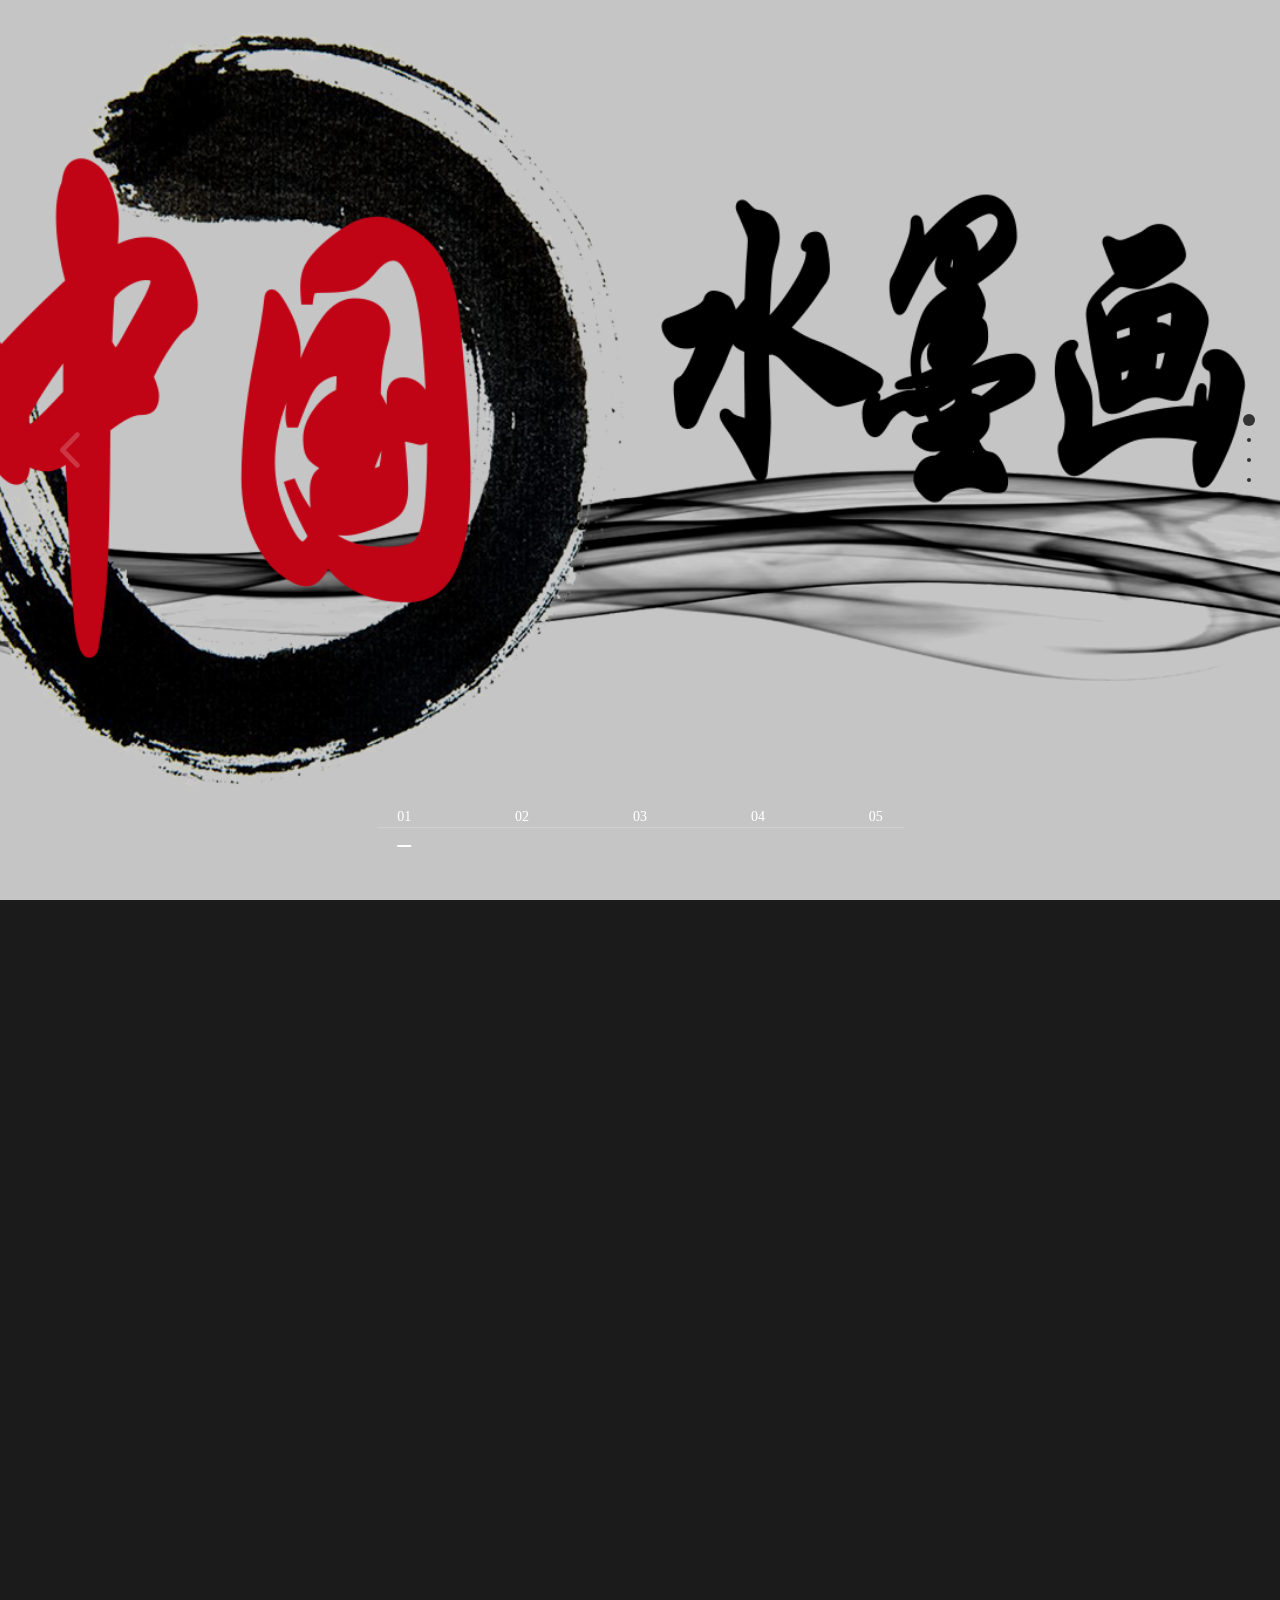
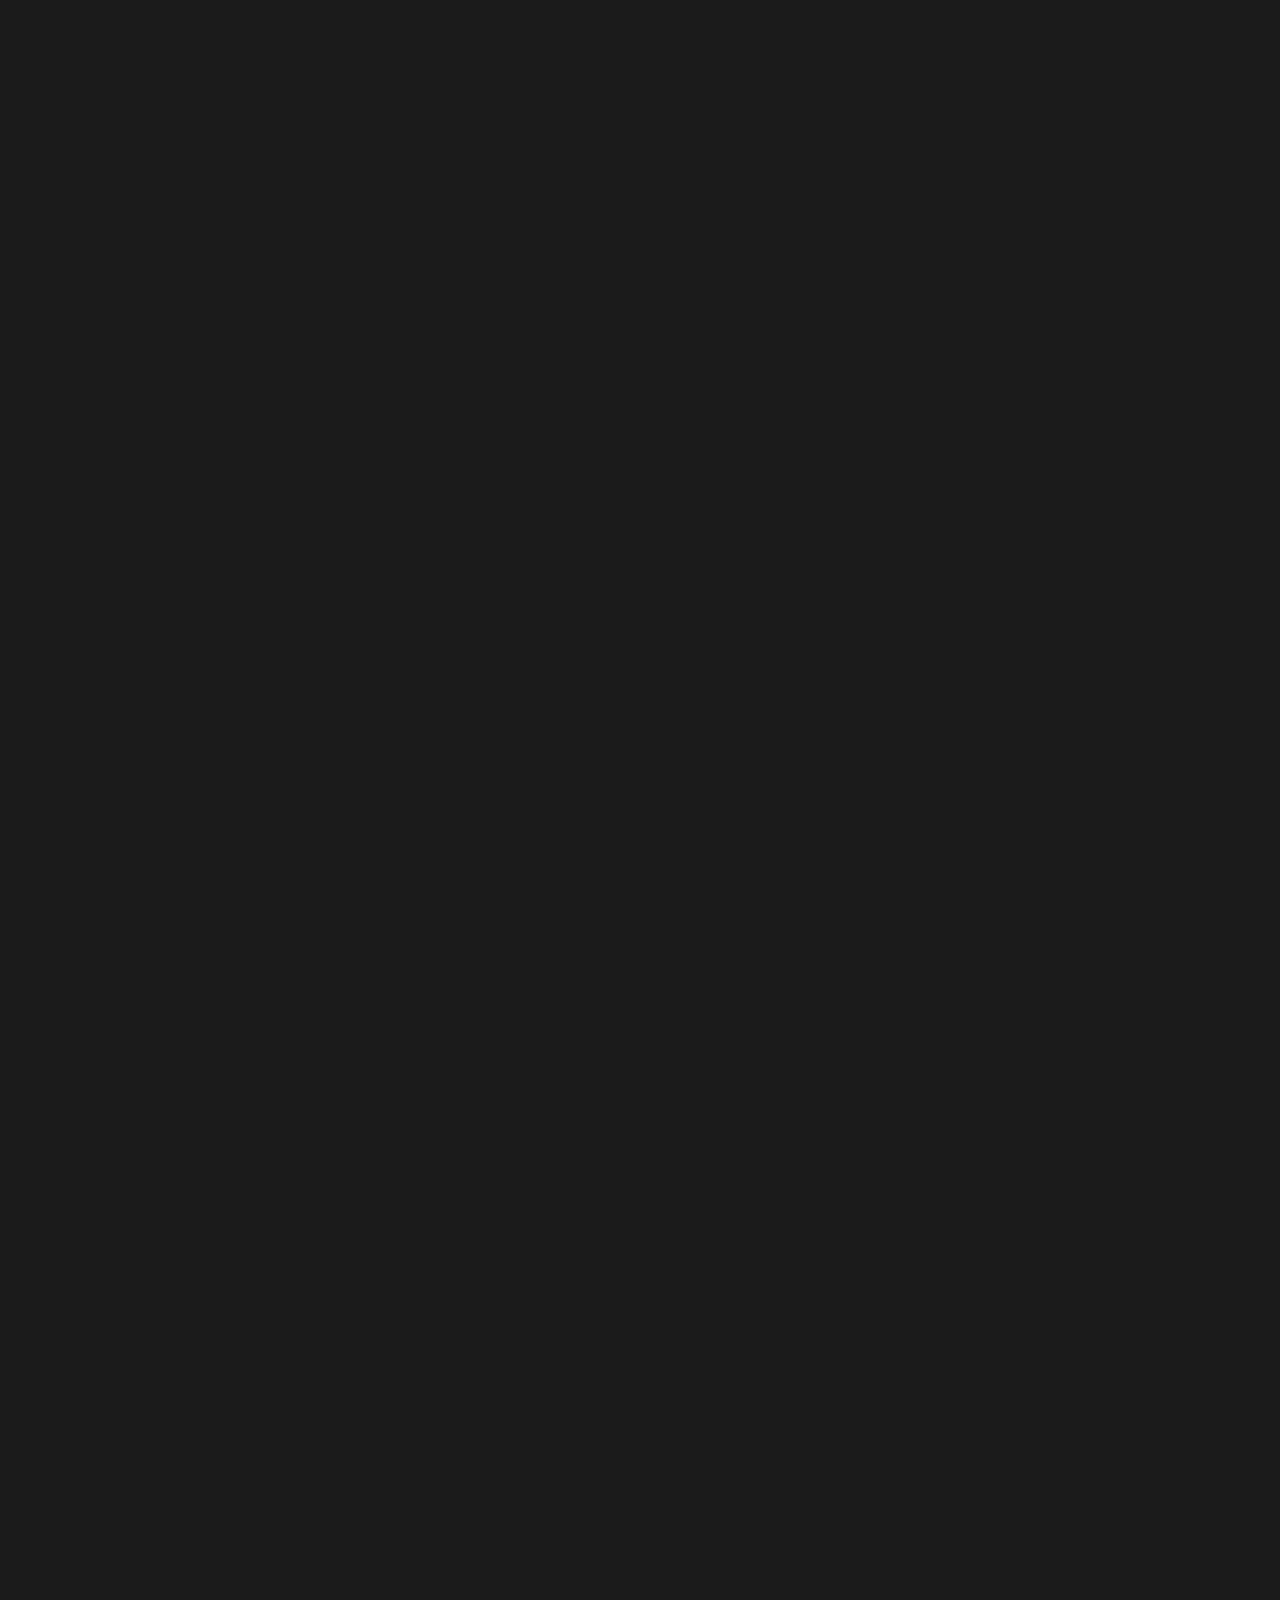
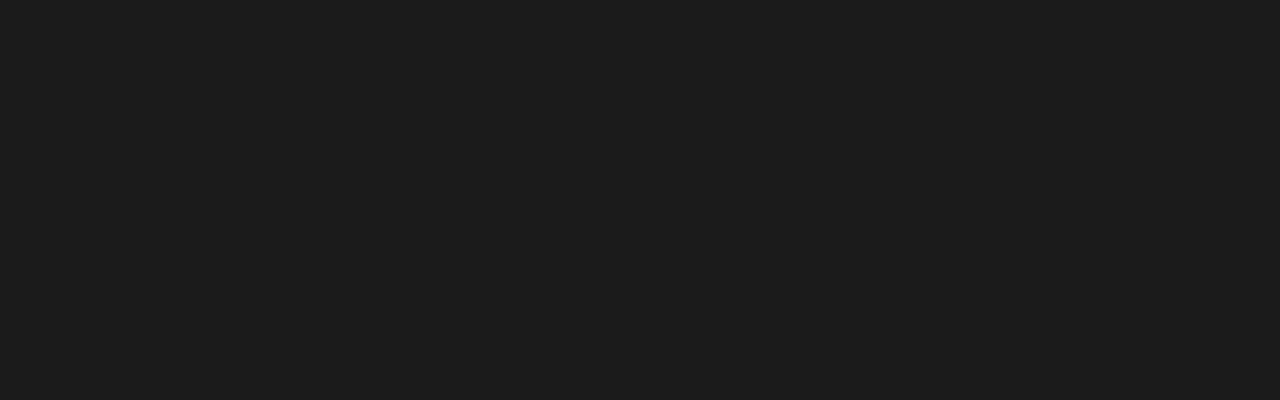
<file: JaveWebTest/web/index.html>
﻿<!DOCTYPE html>
<html lang="zh">
<head>
    <meta charset="UTF-8"/>
    <meta name="viewport" content="width=device-width, initial-scale=1.0"/>
    <meta http-equiv="X-UA-Compatible" content="ie=edge"/>
    <title>中国水墨画导航</title>

    <!--默认样式-->
    <link rel="stylesheet" href="css/reset.css">

    <!--响应式框架-->
    <link rel="stylesheet" type="text/css" href="css/bootstrap.css">

    <!--css3动画库-->
    <link rel="stylesheet" href="css/animate.css">

    <!--banner大图基础样式-->
    <link rel="stylesheet" href="css/slick.css">

    <!--页面滚动基础样式-->
    <link rel="stylesheet" href="css/jquery.fullPage.css"/>

    <!--导航样式-->
    <link rel="stylesheet" href="css/head.css"/>

    <!--图片和滚屏样式-->
    <link rel="stylesheet" href="css/index.css">
    <style type="text/css">
        a:link {
            color: red;
        }

        a:hover {
            color: blue;
            font-style: normal;
            text-decoration: none;
        }

        a:visited {
            color: = yellow;
        }
    </style>
</head>
<body>

<div id="index_main" class="index_main">
    <!--导航-->
    <div class="section section1">
        <div class="index_banner">
            <div class="item">
                <div class="items scaleBg" style="background-image: url(image/banner1.png);"></div>
                <div class="inner">
                    <!--
                    <div class="block_txt" >
                        <h4> Goodliness,to be continued</h4>
                        <h2>让<span>美好持续</span>发生</h2>
                        <h3>
                            <div style="text-align:center;margin:50px 0; font:normal 14px/24px 'MicroSoft YaHei';">
                            <p>适用浏览器：360、FireFox、Chrome、Opera、傲游、搜狗、世界之窗. 不支持Safari、IE8及以下浏览器。</p>
                            <p>来源：<a href="http://sc.chinaz.com/" target="_blank">A5源码</a></p>
                            </div>
                        </h3>
                    </div>
                    -->
                </div>
            </div>
            <div class="item">
                <div class="items scaleBg" style="background-image: url(image/2.jpg);"></div>
                <div class="inner">
                    <div class="block_txt">

                        <h2><span>一曲高歌一樽酒，一人独钓一江秋</span></h2>

                    </div>
                </div>
            </div>
            <div class="item">
                <div class="items scaleBg" style="background-image: url(image/banner2.jpg);"></div>
                <div class="inner">
                    <div class="block_txt">
                        <h4></h4>
                        <h2><span>空山梵呗静，水月影俱沉。悠然一境人外，都不许尘侵</span></h2>

                    </div>
                </div>
            </div>
            <div class="item">
                <div class="items scaleBg" style="background-image: url(image/banner3.jpg);"></div>
                <div class="inner">
                    <div class="block_txt">
                        <h4></h4>
                        <h2><span>忽见画图疑是梦，而今鞍马老风沙</span></h2>

                    </div>
                </div>
            </div>
            <div class="item">
                <div class="items scaleBg" style="background-image: url(image/banner4.jpg);"></div>
                <div class="inner">
                    <div class="block_txt">
                        <h4></h4>
                        <h2><span>春去花还在，人来鸟不惊</span></h2>

                    </div>
                </div>
            </div>
        </div>
        <div class="left slick_txt">
            <div class="prev slick_arrow"></div>
        </div>
        <div class="right slick_txt">
            <div class="next slick_arrow"></div>
        </div>
        <div class="number">
            <div class="inner clearfix">
                <span class="active">01</span>
                <span>02</span>
                <span>03</span>
                <span>04</span>
                <span>05</span>
            </div>
        </div>
    </div>
    <div class="section section2">
        <div class="container">

        </div>
    </div>
    <div class="section section3">
        <div class="container">

        </div>
    </div>
    <div class="section section4">
        <div>
            <h3><a href="html/home.html" target="_self">进入</a></h3>
        </div>
    </div>
</div>

<script src="js/jquery.min.js"></script>
<script src="js/jquery.fullPage.min.js"></script>
<script src="js/index_slick.js"></script>
<script src="js/index.js"></script>

</body>
</html>
</file>
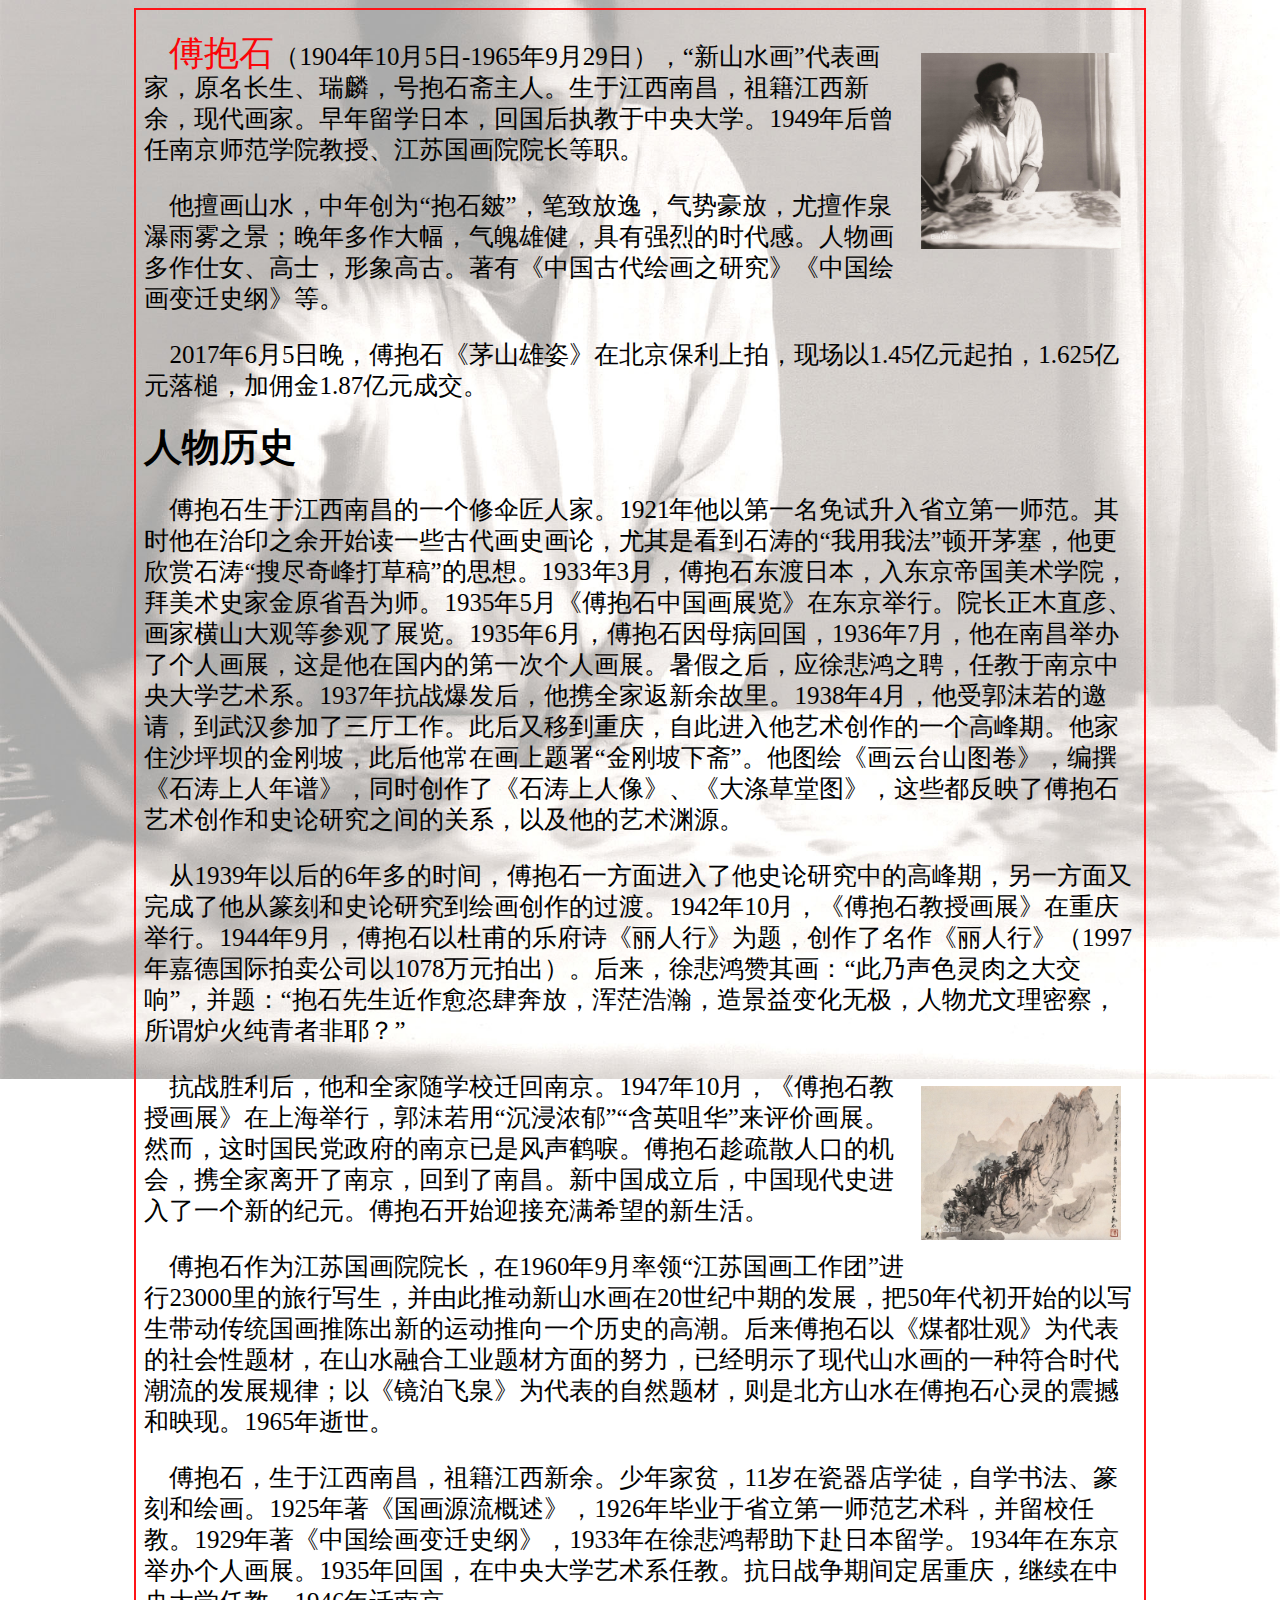
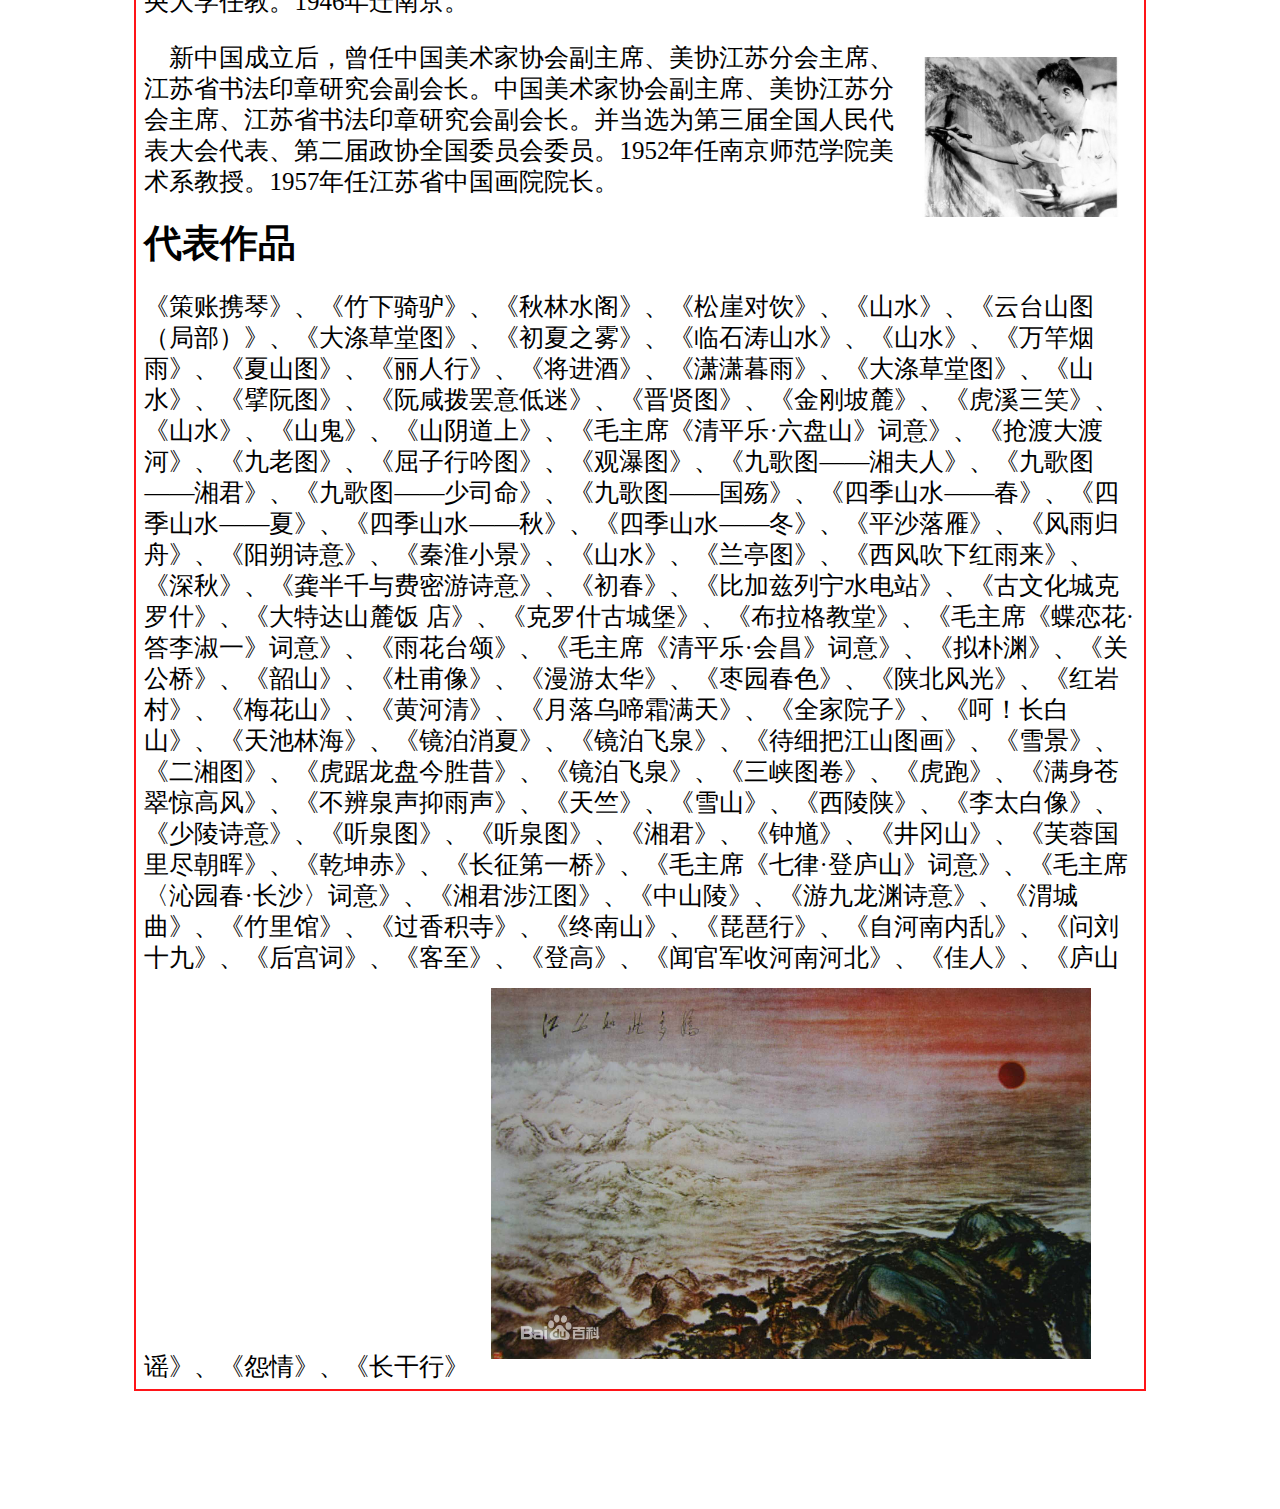
<file: JaveWebTest/web/html/fubaoshi.html>
﻿<!doctype html>
<html>
<head>
    <meta charset="utf-8">
    <title>fubaoshi</title>
    <link href="layout.css" rel="stylesheet" type="text/css">
    <style type="text/css">
        body {
            background-image: url(../images/fubaoshi/11.jpg);
            background-repeat: no-repeat;
            background-size: 100% auto;
            background-attachment: fixed;
            background-position: center center;

        }

        p span {
            color: #FB0509;
            font-size: 35px;
        }

        p h2 {

        }
    </style>
    <link href="text.css" rel="stylesheet" type="text/css">
    <link href="img.css" rel="stylesheet" type="text/css">
</head>

<body>
<table align="center">
    <tbody>
    <tr>
        <td>
            <div class="textFont">

                <img class="imgPosition" width="200px" align="right" src="../images/fubaoshi/1.jpg"/>
                <p>&nbsp;&nbsp;&nbsp;&nbsp;<span>傅抱石</span>（1904年10月5日-1965年9月29日），“新山水画”代表画家，原名长生、瑞麟，号抱石斋主人。生于江西南昌，祖籍江西新余，现代画家。早年留学日本，回国后执教于中央大学。1949年后曾任南京师范学院教授、江苏国画院院长等职。
                </p>
                <p>&nbsp;&nbsp;&nbsp;&nbsp;他擅画山水，中年创为“抱石皴”，笔致放逸，气势豪放，尤擅作泉瀑雨雾之景；晚年多作大幅，气魄雄健，具有强烈的时代感。人物画多作仕女、高士，形象高古。著有《中国古代绘画之研究》《中国绘画变迁史纲》等。
                </p>
                <p>&nbsp;&nbsp;&nbsp;&nbsp;2017年6月5日晚，傅抱石《茅山雄姿》在北京保利上拍，现场以1.45亿元起拍，1.625亿元落槌，加佣金1.87亿元成交。
                </p>

                <h2>人物历史</h2>
                <p>&nbsp;&nbsp;&nbsp;&nbsp;傅抱石生于江西南昌的一个修伞匠人家。1921年他以第一名免试升入省立第一师范。其时他在治印之余开始读一些古代画史画论，尤其是看到石涛的“我用我法”顿开茅塞，他更欣赏石涛“搜尽奇峰打草稿”的思想。1933年3月，傅抱石东渡日本，入东京帝国美术学院，拜美术史家金原省吾为师。1935年5月《傅抱石中国画展览》在东京举行。院长正木直彦、画家横山大观等参观了展览。1935年6月，傅抱石因母病回国，1936年7月，他在南昌举办了个人画展，这是他在国内的第一次个人画展。暑假之后，应徐悲鸿之聘，任教于南京中央大学艺术系。1937年抗战爆发后，他携全家返新余故里。1938年4月，他受郭沫若的邀请，到武汉参加了三厅工作。此后又移到重庆，自此进入他艺术创作的一个高峰期。他家住沙坪坝的金刚坡，此后他常在画上题署“金刚坡下斋”。他图绘《画云台山图卷》，编撰《石涛上人年谱》，同时创作了《石涛上人像》、《大涤草堂图》，这些都反映了傅抱石艺术创作和史论研究之间的关系，以及他的艺术渊源。
                </p>
                <p>&nbsp;&nbsp;&nbsp;&nbsp;从1939年以后的6年多的时间，傅抱石一方面进入了他史论研究中的高峰期，另一方面又完成了他从篆刻和史论研究到绘画创作的过渡。1942年10月，《傅抱石教授画展》在重庆举行。1944年9月，傅抱石以杜甫的乐府诗《丽人行》为题，创作了名作《丽人行》（1997年嘉德国际拍卖公司以1078万元拍出）。后来，徐悲鸿赞其画：“此乃声色灵肉之大交响”，并题：“抱石先生近作愈恣肆奔放，浑茫浩瀚，造景益变化无极，人物尤文理密察，所谓炉火纯青者非耶？”
                </p>
                <img class="imgPosition" width="200px" align="right" src="../images/fubaoshi/2.jpg"/>
                <p>&nbsp;&nbsp;&nbsp;&nbsp;抗战胜利后，他和全家随学校迁回南京。1947年10月，《傅抱石教授画展》在上海举行，郭沫若用“沉浸浓郁”“含英咀华”来评价画展。然而，这时国民党政府的南京已是风声鹤唳。傅抱石趁疏散人口的机会，携全家离开了南京，回到了南昌。新中国成立后，中国现代史进入了一个新的纪元。傅抱石开始迎接充满希望的新生活。
                </p>
                <p>&nbsp;&nbsp;&nbsp;&nbsp;傅抱石作为江苏国画院院长，在1960年9月率领“江苏国画工作团”进行23000里的旅行写生，并由此推动新山水画在20世纪中期的发展，把50年代初开始的以写生带动传统国画推陈出新的运动推向一个历史的高潮。后来傅抱石以《煤都壮观》为代表的社会性题材，在山水融合工业题材方面的努力，已经明示了现代山水画的一种符合时代潮流的发展规律；以《镜泊飞泉》为代表的自然题材，则是北方山水在傅抱石心灵的震撼和映现。1965年逝世。
                </p>
                <p>&nbsp;&nbsp;&nbsp;&nbsp;傅抱石，生于江西南昌，祖籍江西新余。少年家贫，11岁在瓷器店学徒，自学书法、篆刻和绘画。1925年著《国画源流概述》，1926年毕业于省立第一师范艺术科，并留校任教。1929年著《中国绘画变迁史纲》，1933年在徐悲鸿帮助下赴日本留学。1934年在东京举办个人画展。1935年回国，在中央大学艺术系任教。抗日战争期间定居重庆，继续在中央大学任教。1946年迁南京。
                </p>
                <img class="imgPosition" width="200px" align="right" src="../images/fubaoshi/5.jpg"/>
                <p>&nbsp;&nbsp;&nbsp;&nbsp;新中国成立后，曾任中国美术家协会副主席、美协江苏分会主席、江苏省书法印章研究会副会长。中国美术家协会副主席、美协江苏分会主席、江苏省书法印章研究会副会长。并当选为第三届全国人民代表大会代表、第二届政协全国委员会委员。1952年任南京师范学院美术系教授。1957年任江苏省中国画院院长。
                </p>

                <h2>代表作品</h2>
                《策账携琴》、《竹下骑驴》、《秋林水阁》、《松崖对饮》、《山水》、《云台山图（局部）》、《大涤草堂图》、《初夏之雾》、《临石涛山水》、《山水》、《万竿烟雨》、《夏山图》、《丽人行》、《将进酒》、《潇潇暮雨》、《大涤草堂图》、《山水》、《擘阮图》、《阮咸拨罢意低迷》、《晋贤图》、《金刚坡麓》、《虎溪三笑》、《山水》、《山鬼》、《山阴道上》、《毛主席《清平乐·六盘山》词意》、《抢渡大渡河》、《九老图》、《屈子行吟图》、《观瀑图》、《九歌图——湘夫人》、《九歌图——湘君》、《九歌图——少司命》、《九歌图——国殇》、《四季山水——春》、《四季山水——夏》、《四季山水——秋》、《四季山水——冬》、《平沙落雁》、《风雨归舟》、《阳朔诗意》、《秦淮小景》、《山水》、《兰亭图》、《西风吹下红雨来》、《深秋》、《龚半千与费密游诗意》、《初春》、《比加兹列宁水电站》、《古文化城克罗什》、《大特达山麓饭
                店》、《克罗什古城堡》、《布拉格教堂》、《毛主席《蝶恋花·答李淑一》词意》、《雨花台颂》、《毛主席《清平乐·会昌》词意》、《拟朴渊》、《关公桥》、《韶山》、《杜甫像》、《漫游太华》、《枣园春色》、《陕北风光》、《红岩村》、《梅花山》、《黄河清》、《月落乌啼霜满天》、《全家院子》、《呵！长白山》、《天池林海》、《镜泊消夏》、《镜泊飞泉》、《待细把江山图画》、《雪景》、《二湘图》、《虎踞龙盘今胜昔》、《镜泊飞泉》、《三峡图卷》、《虎跑》、《满身苍翠惊高风》、《不辨泉声抑雨声》、《天竺》、《雪山》、《西陵陕》、《李太白像》、《少陵诗意》、《听泉图》、《听泉图》、《湘君》、《钟馗》、《井冈山》、《芙蓉国里尽朝晖》、《乾坤赤》、《长征第一桥》、《毛主席《七律·登庐山》词意》、《毛主席〈沁园春·长沙〉词意》、《湘君涉江图》、《中山陵》、《游九龙渊诗意》、《渭城曲》、《竹里馆》、《过香积寺》、《终南山》、《琵琶行》、《自河南内乱》、《问刘十九》、《后宫词》、《客至》、《登高》、《闻官军收河南河北》、《佳人》、《庐山谣》、《怨情》、《长干行》
                <img class="imgPosition" width="600px" align="lft" src="../images/fubaoshi/4.jpg"/>

            </div>

        </td>
    </tr>
    </tbody>
</table>
<p>&nbsp;</p>
<p>&nbsp;</p>
<p>&nbsp;</p>


</body>
</html>
</file>
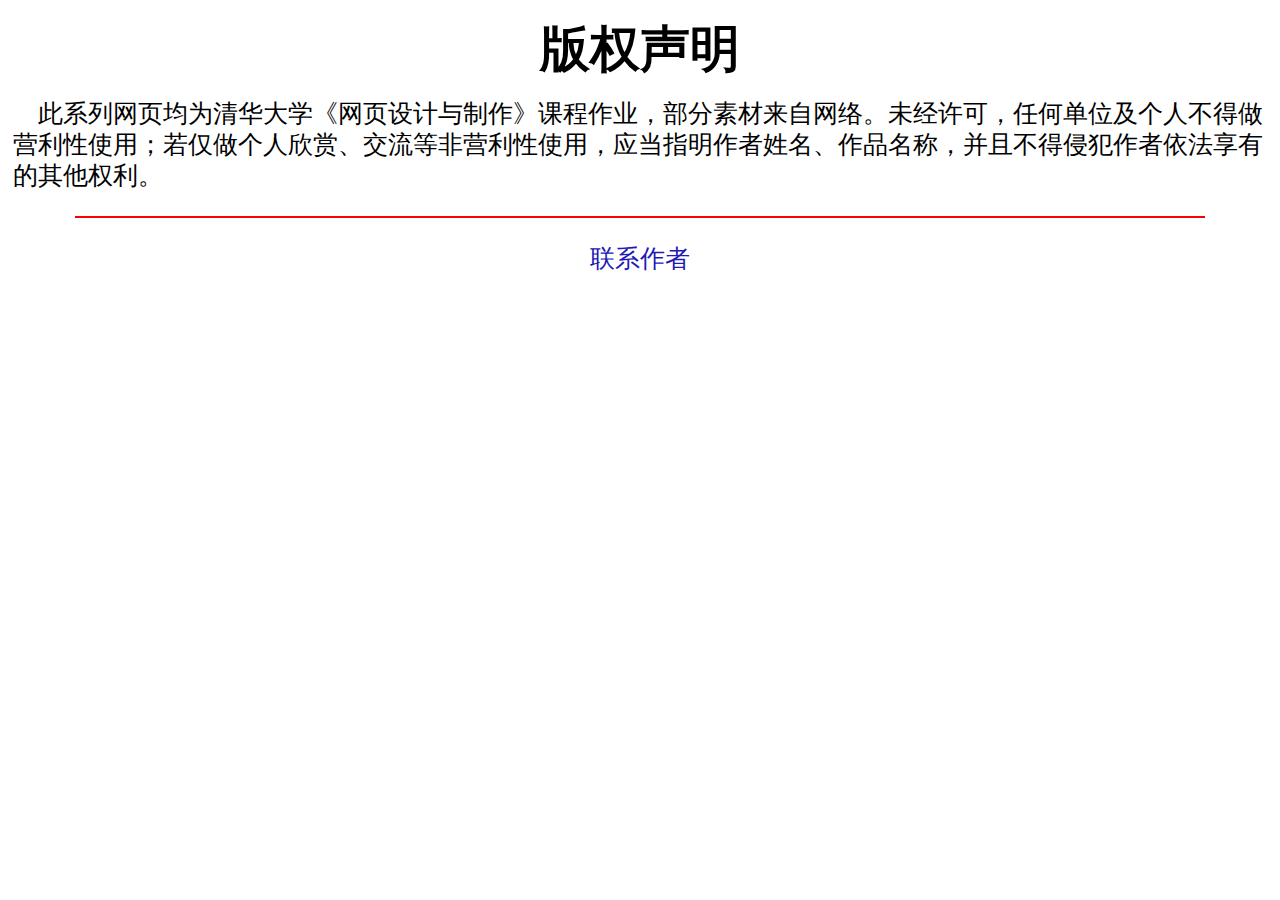
<file: JaveWebTest/web/html/help.html>
<!doctype html>
<html>
<head>
    <meta charset="utf-8">
    <title>help</title>
    <link href="text.css" rel="stylesheet" type="text/css">
    <style type="text/css">
        a:link {
            color: #2419B4;
            text-decoration: none;
        }

        a:hover {
            color: #F70408;
            text-decoration: underline;
        }

        a:visited {
            color: #2419B4;
            text-decoration: none;
        }
    </style>

</head>

<body>
<div class="textFont">
    <h1 align="center">版权声明</h1>
    <p>
        &nbsp;&nbsp;&nbsp;&nbsp;此系列网页均为清华大学《网页设计与制作》课程作业，部分素材来自网络。未经许可，任何单位及个人不得做营利性使用；若仅做个人欣赏、交流等非营利性使用，应当指明作者姓名、作品名称，并且不得侵犯作者依法享有的其他权利。
    </p>
    <p></p>

    <hr color="red" width="90%" size="2px"/>
    <p align="center"><a href="mailto:caozj17@mails.tsinghua.edu.cn">联系作者</a></p>

</div>
</body>
</html>
</file>
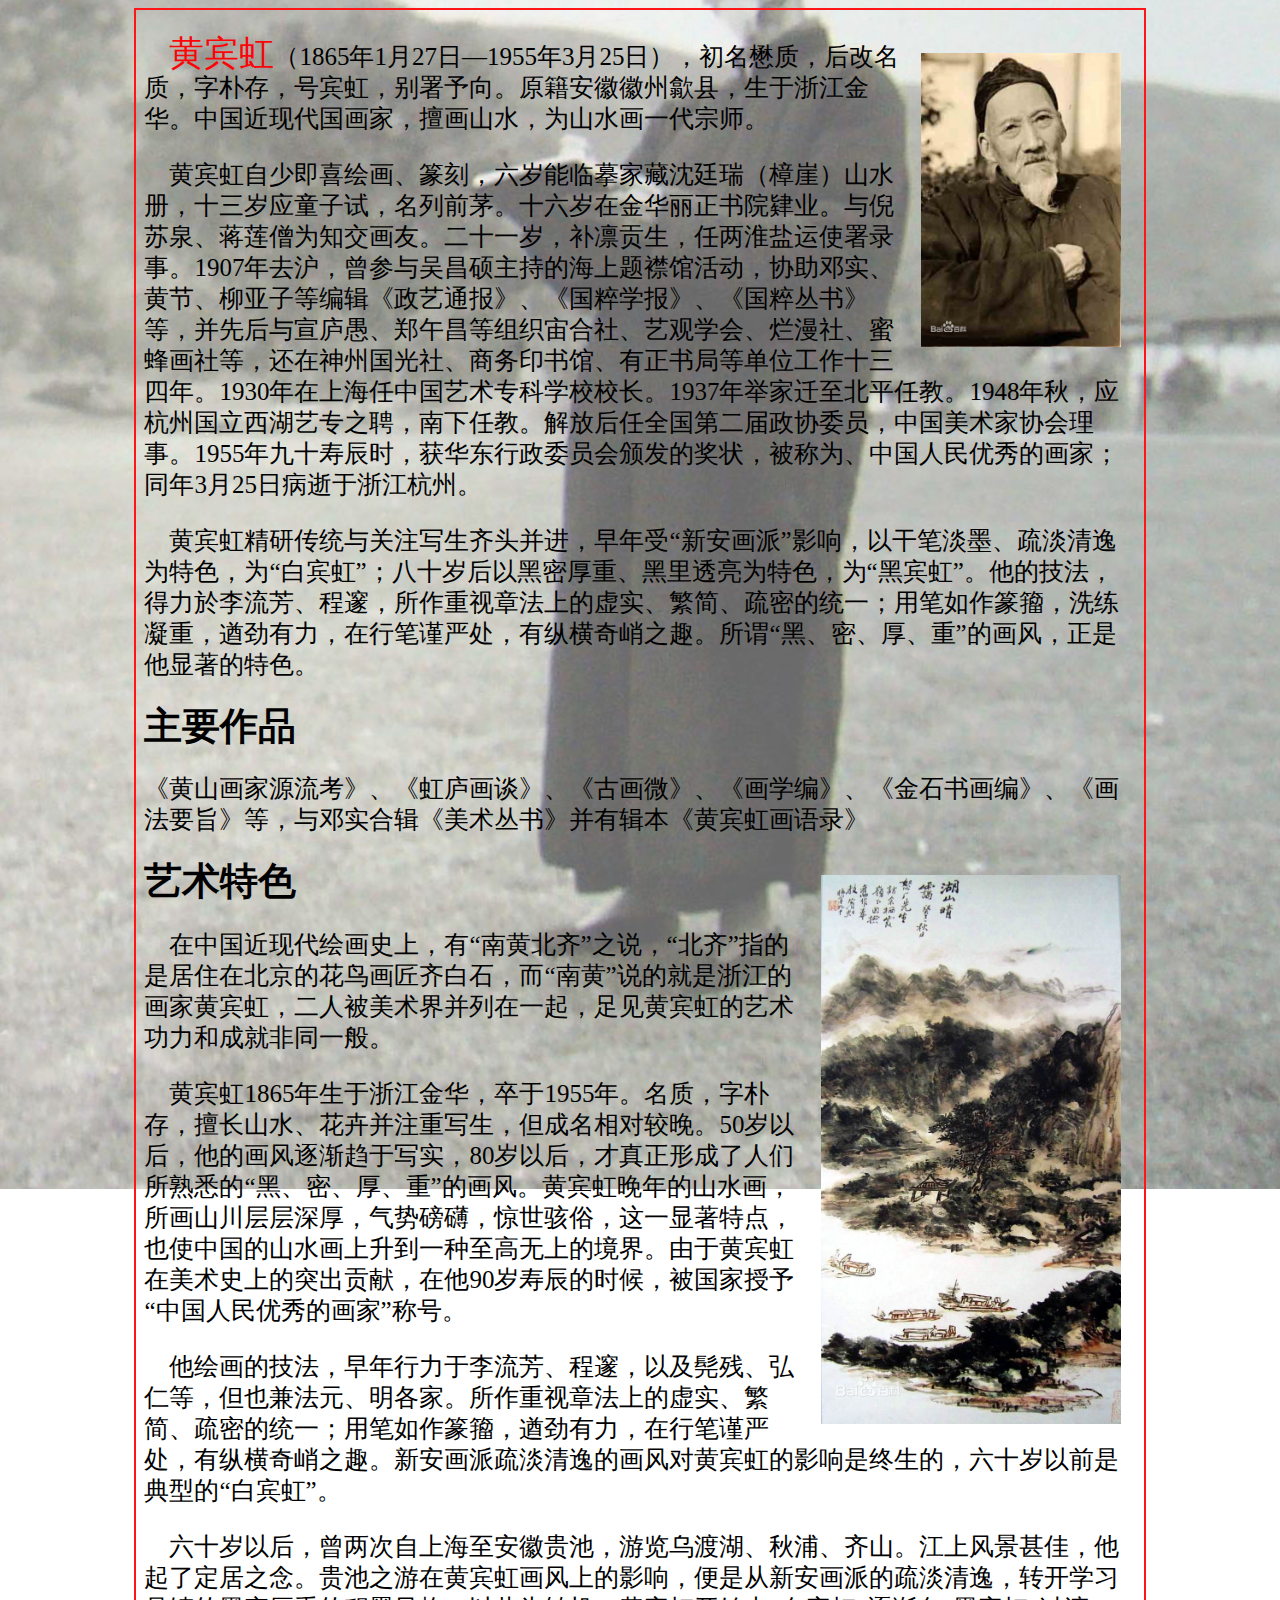
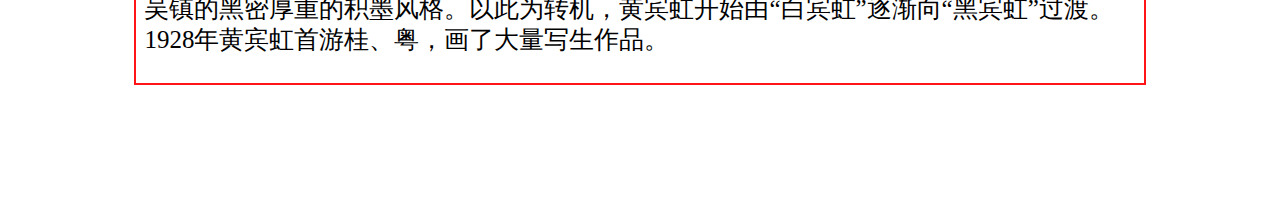
<file: JaveWebTest/web/html/huangbinhong.html>
﻿<!doctype html>
<html>
<head>
    <meta charset="utf-8">
    <title>huangbinhong</title>
    <link href="layout.css" rel="stylesheet" type="text/css">
    <style type="text/css">
        body {
            background-image: url(../images/huangbinhong/41.jpg);
            background-repeat: no-repeat;
            background-size: 100% auto;
            background-attachment: fixed;
            align-content: center;
            background-position: center center;
        }

        p span {
            color: #FB0509;
            font-size: 35px;
        }

        p h2 {

        }
    </style>
    <link href="text.css" rel="stylesheet" type="text/css">
    <link href="img.css" rel="stylesheet" type="text/css">
</head>

<body>
<table align="center">
    <tbody>
    <tr>
        <td>
            <div class="textFont">

                <img class="imgPosition" width="200px" align="right" src="../images/huangbinhong/1.jpg"/>
                <p>&nbsp;&nbsp;&nbsp;&nbsp;<span>黄宾虹</span>（1865年1月27日—1955年3月25日），初名懋质，后改名质，字朴存，号宾虹，别署予向。原籍安徽徽州歙县，生于浙江金华。中国近现代国画家，擅画山水，为山水画一代宗师。
                </p>
                <p>&nbsp;&nbsp;&nbsp;&nbsp;黄宾虹自少即喜绘画、篆刻，六岁能临摹家藏沈廷瑞（樟崖）山水册，十三岁应童子试，名列前茅。十六岁在金华丽正书院肄业。与倪苏泉、蒋莲僧为知交画友。二十一岁，补凛贡生，任两淮盐运使署录事。1907年去沪，曾参与吴昌硕主持的海上题襟馆活动，协助邓实、黄节、柳亚子等编辑《政艺通报》、《国粹学报》、《国粹丛书》等，并先后与宣庐愚、郑午昌等组织宙合社、艺观学会、烂漫社、蜜蜂画社等，还在神州国光社、商务印书馆、有正书局等单位工作十三四年。1930年在上海任中国艺术专科学校校长。1937年举家迁至北平任教。1948年秋，应杭州国立西湖艺专之聘，南下任教。解放后任全国第二届政协委员，中国美术家协会理事。1955年九十寿辰时，获华东行政委员会颁发的奖状，被称为、中国人民优秀的画家；同年3月25日病逝于浙江杭州。
                </p>
                <p>&nbsp;&nbsp;&nbsp;&nbsp;黄宾虹精研传统与关注写生齐头并进，早年受“新安画派”影响，以干笔淡墨、疏淡清逸为特色，为“白宾虹”；八十岁后以黑密厚重、黑里透亮为特色，为“黑宾虹”。他的技法，得力於李流芳、程邃，所作重视章法上的虚实、繁简、疏密的统一；用笔如作篆籀，洗练凝重，遒劲有力，在行笔谨严处，有纵横奇峭之趣。所谓“黑、密、厚、重”的画风，正是他显著的特色。
                </p>


                <h2>主要作品</h2>


                <p>《黄山画家源流考》、《虹庐画谈》、《古画微》、《画学编》、《金石书画编》、《画法要旨》等，与邓实合辑《美术丛书》并有辑本《黄宾虹画语录》
                </p>
                <img class="imgPosition" width="300px" align="right" src="../images/huangbinhong/21.jpg">

                <h2>艺术特色</h2>

                <p>&nbsp;&nbsp;&nbsp;&nbsp;在中国近现代绘画史上，有“南黄北齐”之说，“北齐”指的是居住在北京的花鸟画匠齐白石，而“南黄”说的就是浙江的画家黄宾虹，二人被美术界并列在一起，足见黄宾虹的艺术功力和成就非同一般。
                </p>
                <p>&nbsp;&nbsp;&nbsp;&nbsp;黄宾虹1865年生于浙江金华，卒于1955年。名质，字朴存，擅长山水、花卉并注重写生，但成名相对较晚。50岁以后，他的画风逐渐趋于写实，80岁以后，才真正形成了人们所熟悉的“黑、密、厚、重”的画风。黄宾虹晚年的山水画，所画山川层层深厚，气势磅礴，惊世骇俗，这一显著特点，也使中国的山水画上升到一种至高无上的境界。由于黄宾虹在美术史上的突出贡献，在他90岁寿辰的时候，被国家授予“中国人民优秀的画家”称号。
                </p>
                <p>&nbsp;&nbsp;&nbsp;&nbsp;他绘画的技法，早年行力于李流芳、程邃，以及髡残、弘仁等，但也兼法元、明各家。所作重视章法上的虚实、繁简、疏密的统一；用笔如作篆籀，遒劲有力，在行笔谨严处，有纵横奇峭之趣。新安画派疏淡清逸的画风对黄宾虹的影响是终生的，六十岁以前是典型的“白宾虹”。
                </p>
                <p>&nbsp;&nbsp;&nbsp;&nbsp;六十岁以后，曾两次自上海至安徽贵池，游览乌渡湖、秋浦、齐山。江上风景甚佳，他起了定居之念。贵池之游在黄宾虹画风上的影响，便是从新安画派的疏淡清逸，转开学习吴镇的黑密厚重的积墨风格。以此为转机，黄宾虹开始由“白宾虹”逐渐向“黑宾虹”过渡。1928年黄宾虹首游桂、粤，画了大量写生作品。
                </p>
            </div>

        </td>
    </tr>
    </tbody>
</table>
<p>&nbsp;</p>
<p>&nbsp;</p>
<p>&nbsp;</p>


</body>
</html>
</file>
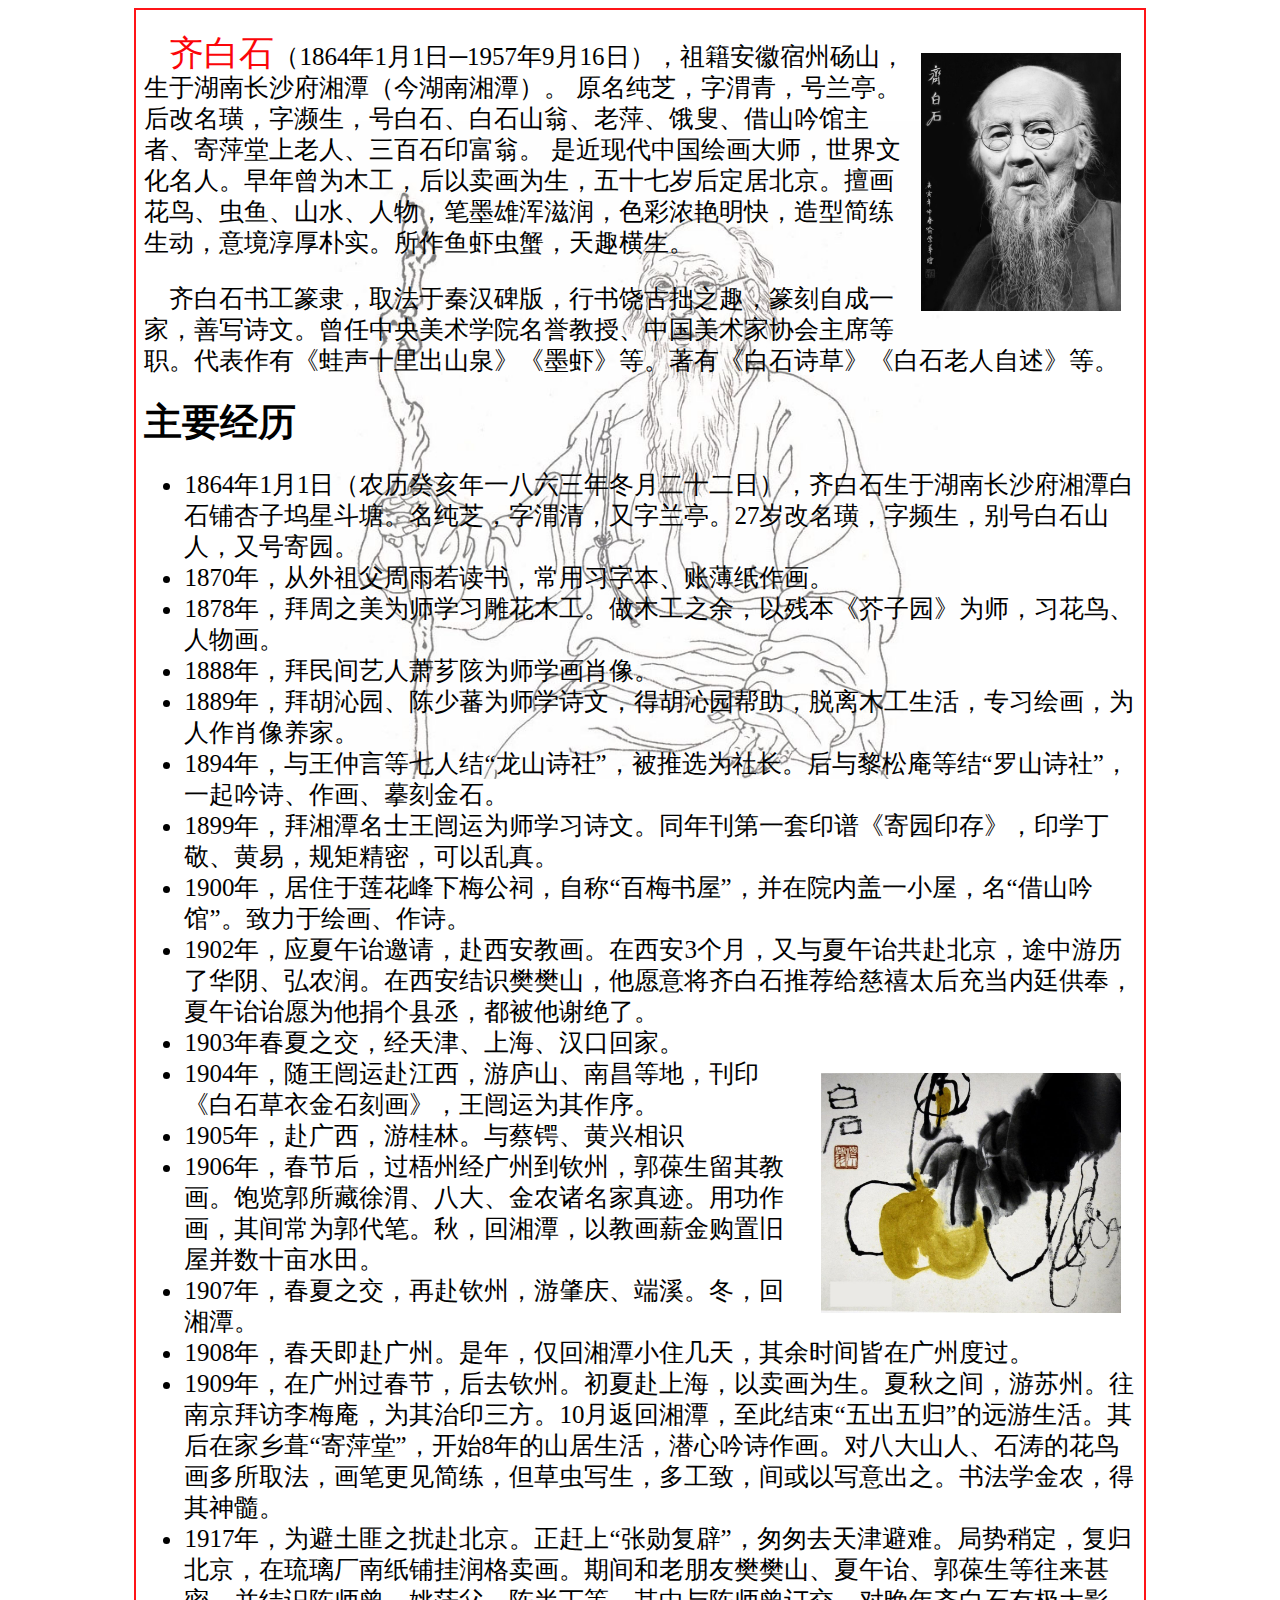
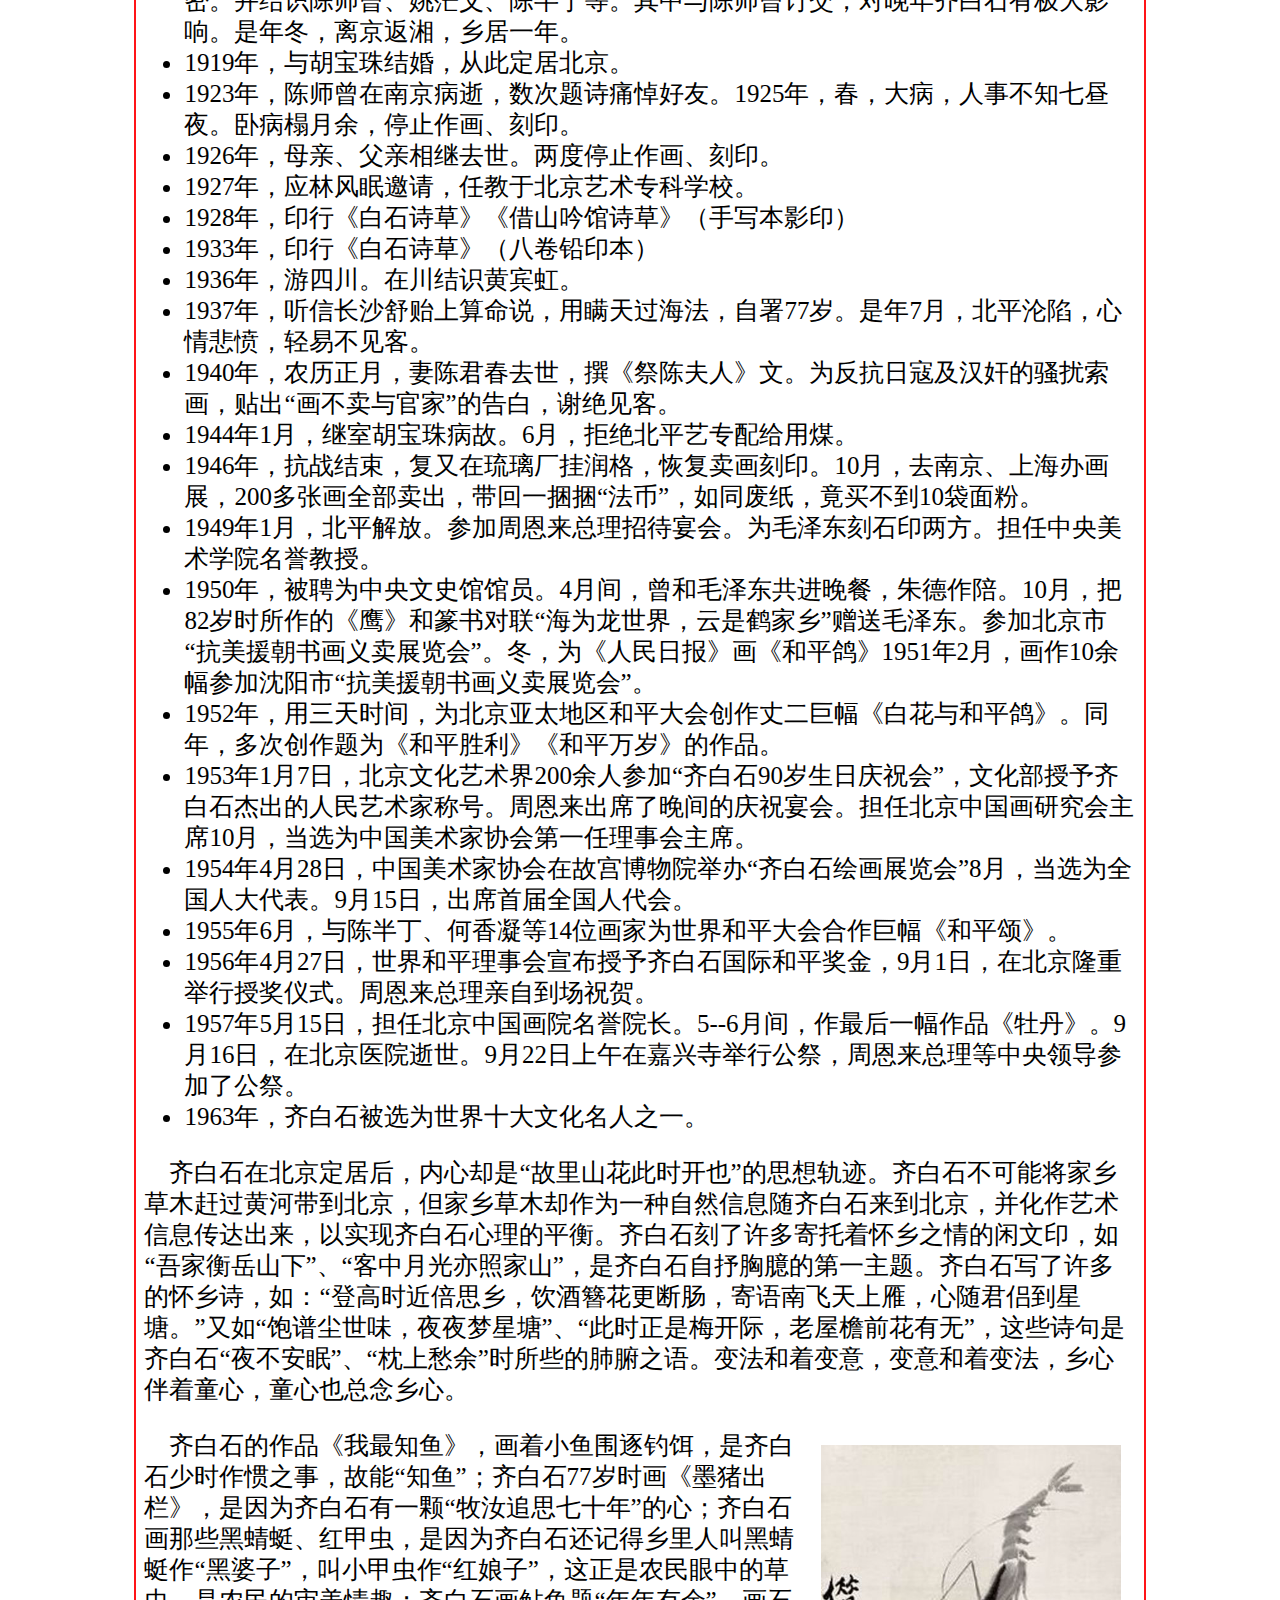
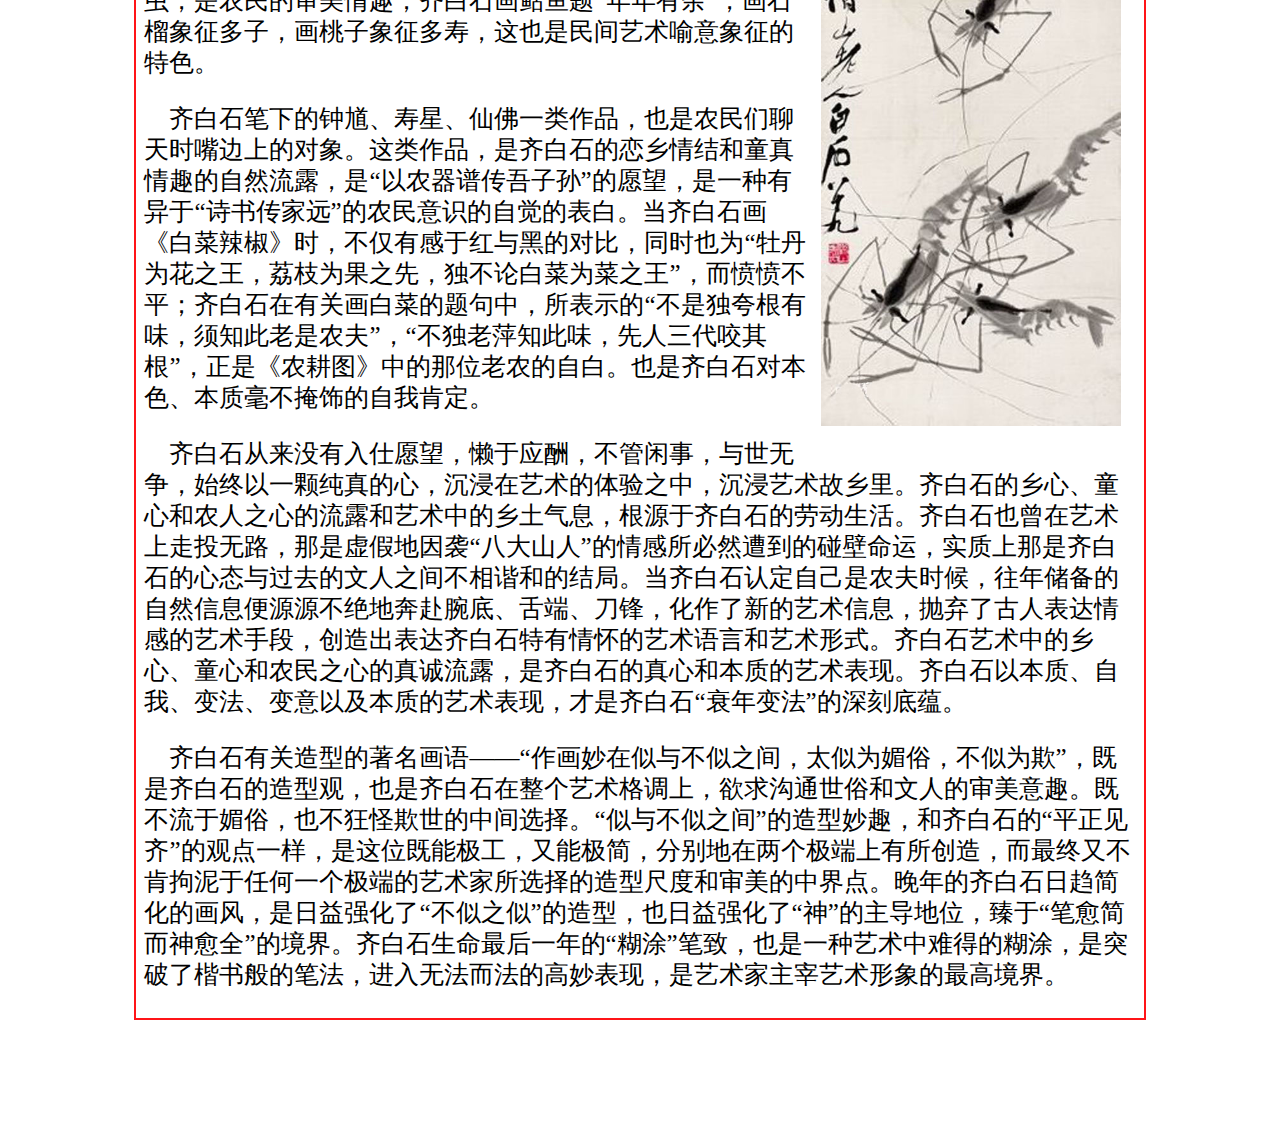
<file: JaveWebTest/web/html/qibaishi.html>
﻿<!doctype html>
<html>
<head>
    <meta charset="utf-8">
    <title>qibaishi</title>
    <link href="layout.css" rel="stylesheet" type="text/css">
    <style type="text/css">
        body {
            background-image: url(../images/qibaishi/3.jpg);
            background-repeat: no-repeat;
            background-size: 50% auto;
            background-attachment: fixed;
            background-position: center center;
            align-content: center;
        }

        p span {
            color: #FB0509;
            font-size: 35px;
        }

        p h2 {

        }
    </style>
    <link href="text.css" rel="stylesheet" type="text/css">
    <link href="img.css" rel="stylesheet" type="text/css">
</head>

<body>
<table align="center">
    <tbody>
    <tr>
        <td>
            <div class="textFont">

                <img class="imgPosition" width="200px" align="right" src="../images/qibaishi/1.jpg"/>
                <p>&nbsp;&nbsp;&nbsp;&nbsp;<span>齐白石</span>（1864年1月1日─1957年9月16日），祖籍安徽宿州砀山，生于湖南长沙府湘潭（今湖南湘潭）。
                    原名纯芝，字渭青，号兰亭。后改名璜，字濒生，号白石、白石山翁、老萍、饿叟、借山吟馆主者、寄萍堂上老人、三百石印富翁。
                    是近现代中国绘画大师，世界文化名人。早年曾为木工，后以卖画为生，五十七岁后定居北京。擅画花鸟、虫鱼、山水、人物，笔墨雄浑滋润，色彩浓艳明快，造型简练生动，意境淳厚朴实。所作鱼虾虫蟹，天趣横生。
                </p>
                <p>&nbsp;&nbsp;&nbsp;&nbsp;齐白石书工篆隶，取法于秦汉碑版，行书饶古拙之趣，篆刻自成一家，善写诗文。曾任中央美术学院名誉教授、中国美术家协会主席等职。代表作有《蛙声十里出山泉》《墨虾》等。著有《白石诗草》《白石老人自述》等。
                </p>

                <h2>主要经历</h2>
                <ul>
                    <li> 1864年1月1日（农历癸亥年一八六三年冬月二十二日），齐白石生于湖南长沙府湘潭白石铺杏子坞星斗塘。名纯芝，字渭清，又字兰亭。27岁改名璜，字频生，别号白石山人，又号寄园。</li>
                    <li>1870年，从外祖父周雨若读书，常用习字本、账薄纸作画。</li>
                    <li>1878年，拜周之美为师学习雕花木工。做木工之余，以残本《芥子园》为师，习花鸟、人物画。</li>
                    <li>1888年，拜民间艺人萧芗陔为师学画肖像。</li>
                    <li>1889年，拜胡沁园、陈少蕃为师学诗文，得胡沁园帮助，脱离木工生活，专习绘画，为人作肖像养家。</li>
                    <li>1894年，与王仲言等七人结“龙山诗社”，被推选为社长。后与黎松庵等结“罗山诗社”，一起吟诗、作画、摹刻金石。</li>
                    <li>1899年，拜湘潭名士王闿运为师学习诗文。同年刊第一套印谱《寄园印存》，印学丁敬、黄易，规矩精密，可以乱真。</li>
                    <li>1900年，居住于莲花峰下梅公祠，自称“百梅书屋”，并在院内盖一小屋，名“借山吟馆”。致力于绘画、作诗。</li>
                    <li>
                        1902年，应夏午诒邀请，赴西安教画。在西安3个月，又与夏午诒共赴北京，途中游历了华阴、弘农润。在西安结识樊樊山，他愿意将齐白石推荐给慈禧太后充当内廷供奉，夏午诒诒愿为他捐个县丞，都被他谢绝了。
                    </li>
                    <li>1903年春夏之交，经天津、上海、汉口回家。</li>
                    <img class="imgPosition" width="300px" align="right" src="../images/qibaishi/2.jpg"/>
                    <li>1904年，随王闿运赴江西，游庐山、南昌等地，刊印《白石草衣金石刻画》，王闿运为其作序。</li>
                    <li>1905年，赴广西，游桂林。与蔡锷、黄兴相识</li>
                    <li>1906年，春节后，过梧州经广州到钦州，郭葆生留其教画。饱览郭所藏徐渭、八大、金农诸名家真迹。用功作画，其间常为郭代笔。秋，回湘潭，以教画薪金购置旧屋并数十亩水田。</li>
                    <li>1907年，春夏之交，再赴钦州，游肇庆、端溪。冬，回湘潭。</li>
                    <li>1908年，春天即赴广州。是年，仅回湘潭小住几天，其余时间皆在广州度过。</li>
                    <li>
                        1909年，在广州过春节，后去钦州。初夏赴上海，以卖画为生。夏秋之间，游苏州。往南京拜访李梅庵，为其治印三方。10月返回湘潭，至此结束“五出五归”的远游生活。其后在家乡葺“寄萍堂”，开始8年的山居生活，潜心吟诗作画。对八大山人、石涛的花鸟画多所取法，画笔更见简练，但草虫写生，多工致，间或以写意出之。书法学金农，得其神髓。
                    </li>
                    <li>
                        1917年，为避土匪之扰赴北京。正赶上“张勋复辟”，匆匆去天津避难。局势稍定，复归北京，在琉璃厂南纸铺挂润格卖画。期间和老朋友樊樊山、夏午诒、郭葆生等往来甚密。并结识陈师曾、姚茫父、陈半丁等。其中与陈师曾订交，对晚年齐白石有极大影响。是年冬，离京返湘，乡居一年。
                    </li>
                    <li>1919年，与胡宝珠结婚，从此定居北京。</li>
                    <li>1923年，陈师曾在南京病逝，数次题诗痛悼好友。1925年，春，大病，人事不知七昼夜。卧病榻月余，停止作画、刻印。</li>
                    <li>1926年，母亲、父亲相继去世。两度停止作画、刻印。</li>
                    <li>1927年，应林风眠邀请，任教于北京艺术专科学校。</li>
                    <li>1928年，印行《白石诗草》《借山吟馆诗草》（手写本影印）</li>
                    <li>1933年，印行《白石诗草》（八卷铅印本）</li>
                    <li>1936年，游四川。在川结识黄宾虹。</li>
                    <li>1937年，听信长沙舒贻上算命说，用瞒天过海法，自署77岁。是年7月，北平沦陷，心情悲愤，轻易不见客。</li>
                    <li>1940年，农历正月，妻陈君春去世，撰《祭陈夫人》文。为反抗日寇及汉奸的骚扰索画，贴出“画不卖与官家”的告白，谢绝见客。</li>
                    <li>1944年1月，继室胡宝珠病故。6月，拒绝北平艺专配给用煤。</li>
                    <li>1946年，抗战结束，复又在琉璃厂挂润格，恢复卖画刻印。10月，去南京、上海办画展，200多张画全部卖出，带回一捆捆“法币”，如同废纸，竟买不到10袋面粉。</li>
                    <li>1949年1月，北平解放。参加周恩来总理招待宴会。为毛泽东刻石印两方。担任中央美术学院名誉教授。</li>
                    <li>
                        1950年，被聘为中央文史馆馆员。4月间，曾和毛泽东共进晚餐，朱德作陪。10月，把82岁时所作的《鹰》和篆书对联“海为龙世界，云是鹤家乡”赠送毛泽东。参加北京市“抗美援朝书画义卖展览会”。冬，为《人民日报》画《和平鸽》1951年2月，画作10余幅参加沈阳市“抗美援朝书画义卖展览会”。
                    </li>
                    <li>1952年，用三天时间，为北京亚太地区和平大会创作丈二巨幅《白花与和平鸽》。同年，多次创作题为《和平胜利》《和平万岁》的作品。</li>
                    <li>
                        1953年1月7日，北京文化艺术界200余人参加“齐白石90岁生日庆祝会”，文化部授予齐白石杰出的人民艺术家称号。周恩来出席了晚间的庆祝宴会。担任北京中国画研究会主席10月，当选为中国美术家协会第一任理事会主席。
                    </li>
                    <li>1954年4月28日，中国美术家协会在故宫博物院举办“齐白石绘画展览会”8月，当选为全国人大代表。9月15日，出席首届全国人代会。</li>
                    <li>1955年6月，与陈半丁、何香凝等14位画家为世界和平大会合作巨幅《和平颂》。</li>
                    <li>1956年4月27日，世界和平理事会宣布授予齐白石国际和平奖金，9月1日，在北京隆重举行授奖仪式。周恩来总理亲自到场祝贺。</li>
                    <li>1957年5月15日，担任北京中国画院名誉院长。5--6月间，作最后一幅作品《牡丹》。9月16日，在北京医院逝世。9月22日上午在嘉兴寺举行公祭，周恩来总理等中央领导参加了公祭。</li>
                    <li>1963年，齐白石被选为世界十大文化名人之一。</li>

                </ul>
                <p>&nbsp;&nbsp;&nbsp;&nbsp;齐白石在北京定居后，内心却是“故里山花此时开也”的思想轨迹。齐白石不可能将家乡草木赶过黄河带到北京，但家乡草木却作为一种自然信息随齐白石来到北京，并化作艺术信息传达出来，以实现齐白石心理的平衡。齐白石刻了许多寄托着怀乡之情的闲文印，如“吾家衡岳山下”、“客中月光亦照家山”，是齐白石自抒胸臆的第一主题。齐白石写了许多的怀乡诗，如：“登高时近倍思乡，饮酒簪花更断肠，寄语南飞天上雁，心随君侣到星塘。”又如“饱谱尘世味，夜夜梦星塘”、“此时正是梅开际，老屋檐前花有无”，这些诗句是齐白石“夜不安眠”、“枕上愁余”时所些的肺腑之语。变法和着变意，变意和着变法，乡心伴着童心，童心也总念乡心。
                </p>
                <img class="imgPosition" width="300px" align="right" src="../images/qibaishi/4.jpg"/>
                <p>&nbsp;&nbsp;&nbsp;&nbsp;齐白石的作品《我最知鱼》，画着小鱼围逐钓饵，是齐白石少时作惯之事，故能“知鱼”；齐白石77岁时画《墨猪出栏》，是因为齐白石有一颗“牧汝追思七十年”的心；齐白石画那些黑蜻蜓、红甲虫，是因为齐白石还记得乡里人叫黑蜻蜓作“黑婆子”，叫小甲虫作“红娘子”，这正是农民眼中的草虫，是农民的审美情趣；齐白石画鲇鱼题“年年有余”，画石榴象征多子，画桃子象征多寿，这也是民间艺术喻意象征的特色。
                </p>
                <p>&nbsp;&nbsp;&nbsp;&nbsp;齐白石笔下的钟馗、寿星、仙佛一类作品，也是农民们聊天时嘴边上的对象。这类作品，是齐白石的恋乡情结和童真情趣的自然流露，是“以农器谱传吾子孙”的愿望，是一种有异于“诗书传家远”的农民意识的自觉的表白。当齐白石画《白菜辣椒》时，不仅有感于红与黑的对比，同时也为“牡丹为花之王，荔枝为果之先，独不论白菜为菜之王”，而愤愤不平；齐白石在有关画白菜的题句中，所表示的“不是独夸根有味，须知此老是农夫”，“不独老萍知此味，先人三代咬其根”，正是《农耕图》中的那位老农的自白。也是齐白石对本色、本质毫不掩饰的自我肯定。
                </p>
                <p>&nbsp;&nbsp;&nbsp;&nbsp;齐白石从来没有入仕愿望，懒于应酬，不管闲事，与世无争，始终以一颗纯真的心，沉浸在艺术的体验之中，沉浸艺术故乡里。齐白石的乡心、童心和农人之心的流露和艺术中的乡土气息，根源于齐白石的劳动生活。齐白石也曾在艺术上走投无路，那是虚假地因袭“八大山人”的情感所必然遭到的碰壁命运，实质上那是齐白石的心态与过去的文人之间不相谐和的结局。当齐白石认定自己是农夫时候，往年储备的自然信息便源源不绝地奔赴腕底、舌端、刀锋，化作了新的艺术信息，抛弃了古人表达情感的艺术手段，创造出表达齐白石特有情怀的艺术语言和艺术形式。齐白石艺术中的乡心、童心和农民之心的真诚流露，是齐白石的真心和本质的艺术表现。齐白石以本质、自我、变法、变意以及本质的艺术表现，才是齐白石“衰年变法”的深刻底蕴。
                </p>
                <p>&nbsp;&nbsp;&nbsp;&nbsp;齐白石有关造型的著名画语——“作画妙在似与不似之间，太似为媚俗，不似为欺”，既是齐白石的造型观，也是齐白石在整个艺术格调上，欲求沟通世俗和文人的审美意趣。既不流于媚俗，也不狂怪欺世的中间选择。“似与不似之间”的造型妙趣，和齐白石的“平正见齐”的观点一样，是这位既能极工，又能极简，分别地在两个极端上有所创造，而最终又不肯拘泥于任何一个极端的艺术家所选择的造型尺度和审美的中界点。晚年的齐白石日趋简化的画风，是日益强化了“不似之似”的造型，也日益强化了“神”的主导地位，臻于“笔愈简而神愈全”的境界。齐白石生命最后一年的“糊涂”笔致，也是一种艺术中难得的糊涂，是突破了楷书般的笔法，进入无法而法的高妙表现，是艺术家主宰艺术形象的最高境界。
                </p>
            </div>

        </td>
    </tr>
    </tbody>
</table>
<p>&nbsp;</p>
<p>&nbsp;</p>
<p>&nbsp;</p>


</body>
</html>
</file>
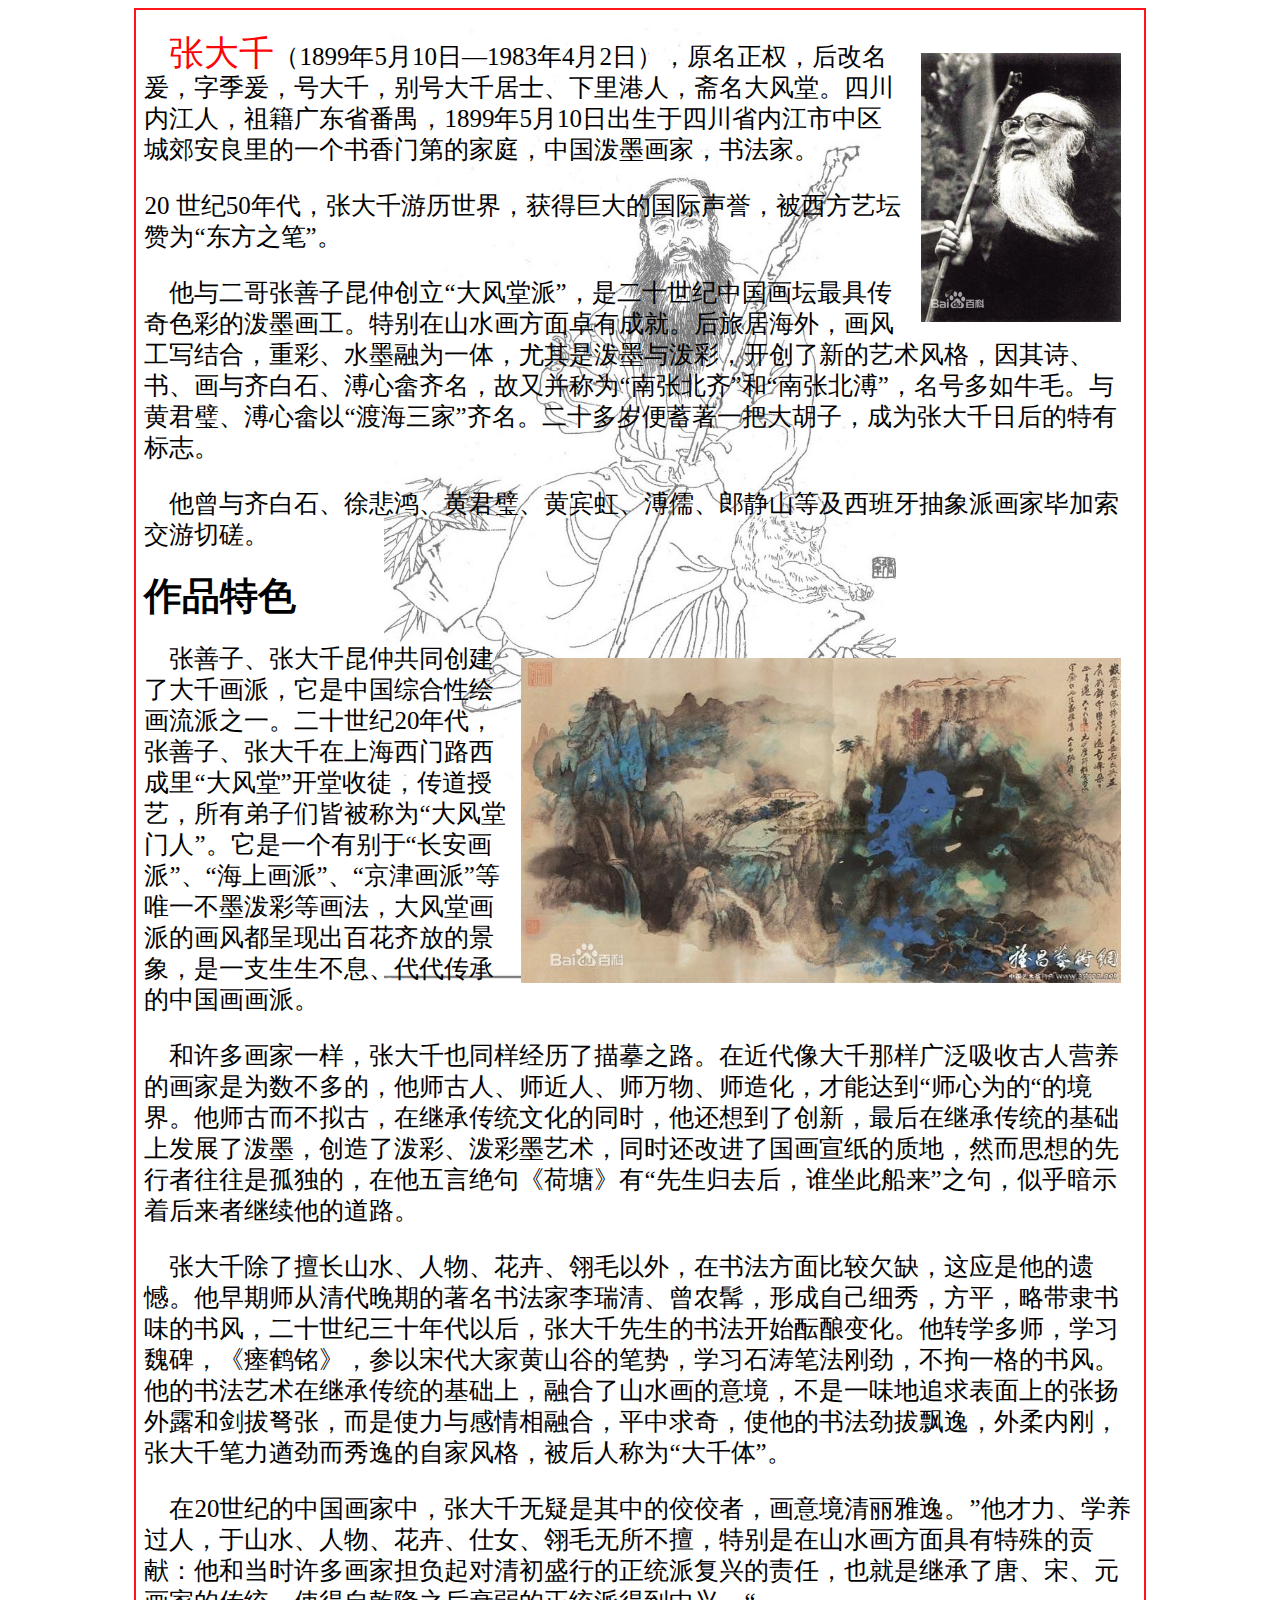
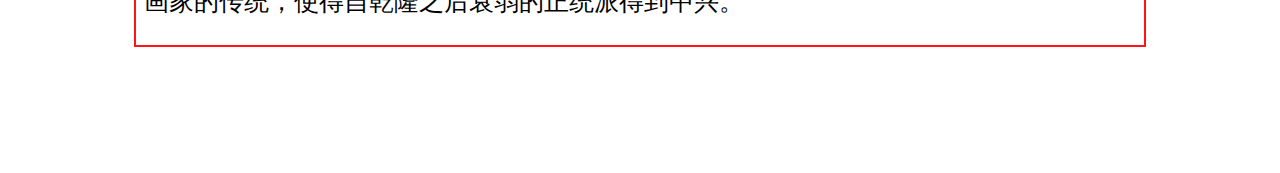
<file: JaveWebTest/web/html/zhangdaqian.html>
﻿<!doctype html>
<html>
<head>
    <meta charset="utf-8">
    <title>zhangdaqian</title>
    <link href="layout.css" rel="stylesheet" type="text/css">
    <style type="text/css">
        body {
            background-image: url(../images/zhangdaqian/52.jpg);
            background-repeat: no-repeat;
            background-size: 40% auto;
            background-attachment: fixed;
            align-content: center;
            background-position: center center;
        }

        p span {
            color: #FB0509;
            font-size: 35px;
        }

        p h2 {

        }
    </style>
    <link href="text.css" rel="stylesheet" type="text/css">
    <link href="img.css" rel="stylesheet" type="text/css">
</head>

<body>
<table align="center">
    <tbody>
    <tr>
        <td>
            <div class="textFont">

                <img class="imgPosition" width="200px" align="right" src="../images/zhangdaqian/1.jpg">
                <p>&nbsp;&nbsp;&nbsp;&nbsp;<span>张大千</span>（1899年5月10日—1983年4月2日），原名正权，后改名爰，字季爰，号大千，别号大千居士、下里港人，斋名大风堂。四川内江人，祖籍广东省番禺，1899年5月10日出生于四川省内江市中区城郊安良里的一个书香门第的家庭，中国泼墨画家，书法家。
                </p>20 世纪50年代，张大千游历世界，获得巨大的国际声誉，被西方艺坛赞为“东方之笔”。
                </p>
                <p>&nbsp;&nbsp;&nbsp;&nbsp;他与二哥张善子昆仲创立“大风堂派”，是二十世纪中国画坛最具传奇色彩的泼墨画工。特别在山水画方面卓有成就。后旅居海外，画风工写结合，重彩、水墨融为一体，尤其是泼墨与泼彩，开创了新的艺术风格，因其诗、书、画与齐白石、溥心畲齐名，故又并称为“南张北齐”和“南张北溥”，名号多如牛毛。与黄君璧、溥心畲以“渡海三家”齐名。二十多岁便蓄著一把大胡子，成为张大千日后的特有标志。
                </p>

                <p>&nbsp;&nbsp;&nbsp;&nbsp;他曾与齐白石、徐悲鸿、黄君璧、黄宾虹、溥儒、郎静山等及西班牙抽象派画家毕加索交游切磋。
                </p>


                <h2>作品特色</h2>
                <img class="imgPosition" width="600px" align="right" src="../images/zhangdaqian/12.jpg">
                <p>&nbsp;&nbsp;&nbsp;&nbsp;张善子、张大千昆仲共同创建了大千画派，它是中国综合性绘画流派之一。二十世纪20年代，张善子、张大千在上海西门路西成里“大风堂”开堂收徒，传道授艺，所有弟子们皆被称为“大风堂门人”。它是一个有别于“长安画派”、“海上画派”、“京津画派”等唯一不墨泼彩等画法，大风堂画派的画风都呈现出百花齐放的景象，是一支生生不息、代代传承的中国画画派。
                </p>
                <p>&nbsp;&nbsp;&nbsp;&nbsp;和许多画家一样，张大千也同样经历了描摹之路。在近代像大千那样广泛吸收古人营养的画家是为数不多的，他师古人、师近人、师万物、师造化，才能达到“师心为的“的境界。他师古而不拟古，在继承传统文化的同时，他还想到了创新，最后在继承传统的基础上发展了泼墨，创造了泼彩、泼彩墨艺术，同时还改进了国画宣纸的质地，然而思想的先行者往往是孤独的，在他五言绝句《荷塘》有“先生归去后，谁坐此船来”之句，似乎暗示着后来者继续他的道路。
                </p>
                <p>&nbsp;&nbsp;&nbsp;&nbsp;张大千除了擅长山水、人物、花卉、翎毛以外，在书法方面比较欠缺，这应是他的遗憾。他早期师从清代晚期的著名书法家李瑞清、曾农髯，形成自己细秀，方平，略带隶书味的书风，二十世纪三十年代以后，张大千先生的书法开始酝酿变化。他转学多师，学习魏碑，《瘗鹤铭》，参以宋代大家黄山谷的笔势，学习石涛笔法刚劲，不拘一格的书风。他的书法艺术在继承传统的基础上，融合了山水画的意境，不是一味地追求表面上的张扬外露和剑拔弩张，而是使力与感情相融合，平中求奇，使他的书法劲拔飘逸，外柔内刚，张大千笔力遒劲而秀逸的自家风格，被后人称为“大千体”。
                </p>
                <p>&nbsp;&nbsp;&nbsp;&nbsp;在20世纪的中国画家中，张大千无疑是其中的佼佼者，画意境清丽雅逸。”他才力、学养过人，于山水、人物、花卉、仕女、翎毛无所不擅，特别是在山水画方面具有特殊的贡献：他和当时许多画家担负起对清初盛行的正统派复兴的责任，也就是继承了唐、宋、元画家的传统，使得自乾隆之后衰弱的正统派得到中兴。“
                </p>
            </div>

        </td>
    </tr>
    </tbody>
</table>
<p>&nbsp;</p>
<p>&nbsp;</p>
<p>&nbsp;</p>


</body>
</html>
</file>
<file: JaveWebTest/web/css/head.css>
body {
    background-color: #1b1b1b
}

/*====================导航*********/
.header {
    width: 100%;
    position: fixed;
    top: 0;
    left: 0;
    z-index: 999;
    height: 50px;
    padding: 0 30px;
    /*background: rgba(28, 35, 39, 0.8);*/
}

/*左侧logo*/
.header .left {
    width: 12%;
}

.header .left a img {
    height: 40px;
    margin-top: 6px;
}

.header .left .img2 {
    display: none;
}

/*右侧*/
.header .nav {
    -webkit-transition: 0.5s;
    -moz-transition: 0.5s;
    -o-transition: 0.5s;
    transition: 0.5s;
    height: 100%;
    line-height: 50px;
    display: block;
}

.header .navbar_nav li {
    float: left;
    position: relative;
    display: block;
}

.header .navbar_nav li:after {
    content: "";
    width: 0;
    height: 2px;
    background: orangered;
    position: absolute;
    bottom: 0;
    left: 0;
    transition: all 0.5s ease 0s;
}

.header .navbar_nav li:hover:after {
    width: 100%;
}

.header .navbar_nav li a {
    text-decoration: none;
    height: 100%;
    padding: 0 25px;
    display: block;
    -webkit-transition: 0.5s;
    -moz-transition: 0.5s;
    -o-transition: 0.5s;
    transition: 0.5s;
    color: #fff;
    font-size: 16px;
}

.header .navbar_nav li:hover a {
    color: orangered;
}

.header .navbar_nav li.dropdown {
    display: inherit;
    position: relative;
}

.header .navbar_nav li.dropdown .jt {
    width: 20px;
    height: 20px;
    background: url(i/top.png) no-repeat;
    background-size: 100% 100%;
    display: block;
}

.header .navbar_nav li.dropdown .dropdown_menu {
    display: none;
    position: absolute;
    top: 50px;
    width: 100%;
    background: #fff;
    box-shadow: 0 15px 27px 0 rgba(167, 165, 165, 0.38);
    width: 120%;
    left: -10%;
}

.header .navbar_nav li.dropdown .dropdown_menu a {
    font-size: 14px;
    color: #666;
    padding: 0 10px;
    line-height: 40px;
    text-align: center;
    background: #fff;
    margin-bottom: 2px;
}

.header .navbar_nav li.dropdown:hover .dropdown_menu {
    display: block;
    background: #f3f3f3;
    -webkit-transition: 0.5s;
    -moz-transition: 0.5s;
    -o-transition: 0.5s;
    transition: 0.5s;
}

.header .navbar_nav li.dropdown:hover .dropdown_menu a {
    color: #666;
}

.header .navbar_nav li.dropdown:hover .dropdown_menu a:hover {
    color: #fff;
    background: orange;
}

/*白色背景的头部*/
.header.on {
    background: #fff;
    border-bottom: 1px solid #ccc;
}

.header.on .left .img1 {
    display: none;
}

.header.on .left .img2 {
    display: block;
}

.header.on .navbar_nav li a {
    color: #333;
}

.header.on .navbar_nav li:hover a {
    color: orangered;
}

#navToggle {
    display: none;
}

.m_nav {
    position: fixed;
    top: 0px;
    box-shadow: 0 15px 27px 0 rgba(167, 165, 165, 0.38);
    width: 100%;
    height: 100%;
    background: #fff;
    transition: all ease 0.5s;
    -webkit-transition: all ease 0.5s;
    z-index: 1000;
    opacity: 1;
    visibility: visible;
    margin-top: 0;
    overflow-y: auto;
    transition: all .6s cubic-bezier(.77, 0, .175, 1) 0ms;
    top: 0;
    transform: translateX(100%);
}

.m_nav.open {
    transform: translateX(0);
}

.m_nav .top {
    height: 60px;
    padding: 20px;
    box-sizing: border-box;
}

.m_nav .top .closed {
    width: 30px;
    height: 30px;
    vertical-align: middle;
    float: right;
    cursor: pointer;
}

.m_nav .logo {
    width: 100%;
    margin: 0 auto;
}

.m_nav .logo img {
    height: 50px;
    display: block;
    margin: 30px auto;
}

.m_nav .ul {
    margin-top: 30px;
}

.m_nav .ul li {
    padding: 0 20px;
    border-bottom: 1px solid #f5f5f5;
    transform: translateY(0);
    -webkit-transform: translateY(100%);
    transform: translateY(100%);
    -webkit-transition: all .6s cubic-bezier(.77, 0, .175, 1) 0ms;
    transition: all .6s cubic-bezier(.77, 0, .175, 1) 0ms;
    opacity: 0;
}

.m_nav.open .ul li {
    opacity: 1;
    -webkit-transform: translateY(0);
    transform: translateY(0);
}

.m_nav .ul li:nth-child(1) {
    -webkit-transition: all .2s cubic-bezier(.77, 0, .175, 1) 0ms;
    transition: all .2s cubic-bezier(.77, 0, .175, 1) 0ms;
}

.m_nav .ul li:nth-child(2) {
    -webkit-transition: all .4s cubic-bezier(.77, 0, .175, 1) 0ms;
    transition: all .4s cubic-bezier(.77, 0, .175, 1) 0ms;
}

.m_nav .ul li:nth-child(3) {
    -webkit-transition: all .6s cubic-bezier(.77, 0, .175, 1) 0ms;
    transition: all .6s cubic-bezier(.77, 0, .175, 1) 0ms;
}

.m_nav .ul li:nth-child(4) {
    -webkit-transition: all .8s cubic-bezier(.77, 0, .175, 1) 0ms;
    transition: all .8s cubic-bezier(.77, 0, .175, 1) 0ms;
}

.m_nav .ul li:nth-child(5) {
    -webkit-transition: all 1.0s cubic-bezier(.77, 0, .175, 1) 0ms;
    transition: all 1.0s cubic-bezier(.77, 0, .175, 1) 0ms;
}

.m_nav .ul li:nth-child(6) {
    -webkit-transition: all 1.2s cubic-bezier(.77, 0, .175, 1) 0ms;
    transition: all 1.2s cubic-bezier(.77, 0, .175, 1) 0ms;
}

.m_nav .ul li a {
    display: block;
    text-decoration: none;
    color: #333;
    font-size: 16px;
    height: 50px;
    line-height: 50px;
    width: 100%;
}

.m_nav .ul li .dropdown_menu {
    display: none;
}

.m_nav .ul li.dropdown.active .dropdown_menu {
    display: block;
}

.m_nav .ul li .dropdown_menu a {
    display: block;
    height: 50px;
    line-height: 50px;
    padding: 0 40px;
    box-sizing: border-box;
    border-bottom: 1px solid #f5f5f5;
}

.m_nav .ul li .dropdown_menu a:last-child {
    border: none;
}

.banner {
    width: 100%;
}

.banner img {
    width: 100%;
}

@media screen and (max-width: 992px) {
    .header {
        padding: 0 10px;
    }

    .header #navToggle {
        height: 100%;
        padding: 9px 15px;
        margin-right: -15px;
        display: inline-block;
        float: right;
    }

    .header #navToggle span {
        position: relative;
        width: 25px;
        height: 1px;
        margin-top: 19px;
    }

    .header #navToggle span:before,
    .header #navToggle span:after {
        content: '';
        position: relative;
        width: 100%;
        height: 1px;
        left: 0;
    }

    .header #navToggle span,
    .header #navToggle span:before,
    .header #navToggle span:after {
        -webkit-transition: 0.3s;
        -moz-transition: 0.3s;
        -o-transition: 0.3s;
        transition: 0.3s;
        display: block;
        background: #4f4f4f;
    }

    .header #navToggle span:before {
        top: 8px;
    }

    .header #navToggle span:after {
        bottom: 10px;
    }

    .header #navToggle.open span:before {
        top: 10px;
        -webkit-transform: translateY(-11px) rotate(-45deg);
        -moz-transform: translateY(-11px) rotate(-45deg);
        -ms-transform: translateY(-11px) rotate(-45deg);
        -o-transform: translateY(-11px) rotate(-45deg);
        transform: translateY(-11px) rotate(-45deg);
    }

    .header #navToggle.open span:after {
        bottom: 12px;
        -webkit-transform: translateY(10px) rotate(45deg);
        -moz-transform: translateY(10px) rotate(45deg);
        -ms-transform: translateY(10px) rotate(45deg);
        -o-transform: translateY(10px) rotate(45deg);
        transform: translateY(10px) rotate(45deg);
    }

    .header #navToggle.open span {
        background: none;
    }

    .header #navToggle.open span:before,
    .header #navToggle.open span:after {
        background: #4f4f4f;
    }

    .header .nav {
        display: none;
    }

    .banner img {
        height: 600px;
        object-fit: cover;
    }
}
</file>
<file: JaveWebTest/web/css/index.css>
/*banner背景图片动画*/
@-webkit-keyframes scale-bg {
    from {
        -webkit-transform: scale(1.2);
        transform: scale(1.2);
    }
    to {
        -webkit-transform: scale(1);
        transform: scale(1);
    }
}

@keyframes scale-bg {
    from {
        -webkit-transform: scale(1.2);
        transform: scale(1.2);
    }
    to {
        -webkit-transform: scale(1);
        transform: scale(1);
    }
}

/*banner */
.index_main {
    background: #f7f7f7;
}

.index_main .section1 {
    position: relative;
}

.index_main .section1 .index_banner .item {
    background-size: cover;
    -webkit-background-size: cover;
    background-position: center;
    background-repeat: no-repeat;
    height: 100vh;
    position: relative;
}

.index_main .section1 .index_banner .item.slick-current .scaleBg {
    visibility: visible;
    -webkit-animation: scale-bg 6s linear forwards;
    animation: scale-bg 6s linear forwards;
}

.index_main .section1 .index_banner .items {
    background-size: cover;
    background-position: center center;
    background-repeat: no-repeat;
    position: absolute;
    left: 0;
    top: 0;
    width: 100%;
    height: 100%;
    z-index: 0;
}

.index_main .section1 .index_banner .items:after {
    content: "";
    display: block;
    width: 100%;
    height: 100%;
    position: absolute;
    left: 0;
    top: 0;
    background: rgba(0, 0, 0, 0.2);
}

.index_main .section1 .index_banner .item .inner .block_txt {
    position: absolute;
    top: 44%;
    right: 10px;
    left: 10px;
    opacity: 0;
    transform: translateY(40px);
    -webkit-transform: translateY(40px);
    -webkit-transition: all 500ms ease;
    transition: all 500ms ease;
}

.index_main .section1 .index_banner .item.active .inner .block_txt {
    opacity: 1;
    -webkit-transform: translateY(0);
    transform: translateY(0);
    -webkit-transition-delay: 100ms;
    transition-delay: 100ms;
}

.index_main .section1 .index_banner .item .inner .block_txt h4 {
    font-size: 30px;
    color: #fff;
    text-align: center;
    font-family: 'COCO';
}

.index_main .section1 .index_banner .item .inner .block_txt h2 {
    color: #fff;
    font-size: 100px;
    font-weight: bold;
    text-align: center;
    letter-spacing: 5px;
}

.index_main .section1 .index_banner .item .inner .block_txt h2 span {
    color: #f5c920;
    display: inline-block;
    letter-spacing: 5px;
}

.index_main .section1 .index_banner .item .inner .block_txt h3 {
    color: #fff;
    font-size: 22px;
    text-align: center;
    margin-top: 10px;
    letter-spacing: 3px;
}

.index_main .section1 .slick_txt {
    width: 30%;
    height: 100%;
    background-color: transparent;
    transition: all 500ms ease;
    -webkit-transition: all 500ms ease;
    background-repeat: no-repeat;
    position: absolute;
    top: 0;
    font-size: 0;
    outline: none;
    border: 0;
}

.index_main .section1 .left {
    left: 0;
}

.index_main .section1 .right {
    right: 0;
}

.index_main .section1 .slick_txt:hover .slick_arrow {
    opacity: 1;
    visibility: visible;
}

.index_main .section1 .slick_txt .slick_arrow {
    width: 20px;
    height: 36px;
    background-repeat: no-repeat;
    background-position: center;
    margin-top: -18px;
    position: absolute;
    top: 50%;
    cursor: pointer;
    transition: all 500ms ease;
    -webkit-transition: all 500ms ease;
    opacity: 0;
    visibility: hidden;
}

.index_main .section1 .slick_txt .prev {
    background-image: url(../image/ban_prev.png);
    left: 60px;
}

.index_main .section1 .slick_txt .next {
    background-image: url(../image/ban_next.png);
    right: 60px;
}

.index_main .section1 .slick_txt .prev:hover {
    background-image: url(../image/ban_prev_hover.png);
}

.index_main .section1 .slick_txt .next:hover {
    background-image: url(../image/ban_next_hover.png);
}

.index_main .section1 .number {
    position: absolute;
    bottom: 8%;
    left: 50%;
    padding-bottom: 5px;
    border-bottom: 1px solid rgba(255, 255, 255, 0.2);
    display: table;
    padding: 0 20px;
    width: auto;
    text-align: center;
    transform: translateX(-50%);
    -webkit-transform: translateX(-50%);
}

.index_main .section1 .number span {
    font-family: "Myriad Pro", "Microsoft YaHei";
    font-size: 14px;
    color: #fff;
    margin-right: 100px;
    display: inline-block;
    cursor: pointer;
    position: relative;
    transition: all 500ms ease;
    -webkit-transition: all 500ms ease;
}

.index_main .section1 .number span:last-child {
    margin-right: 0;
}

.index_main .section1 .number span:after {
    content: "";
    display: inline-block;
    width: 0;
    height: 2px;
    background: #fff;
    position: absolute;
    left: 50%;
    transform: translateX(-50%);
    -webkit-transform: translateX(-50%);
    bottom: -20px;
    opacity: 0;
    visibility: hidden;
    transition: all 500ms ease;
    -webkit-transition: all 500ms ease;
}

.index_main .section1 .number span.active:after {
    width: 100%;
    opacity: 1;
    visibility: visible;
}

.index_main .section2 {
    width: 100%;
    height: 100%;
    background: url(../images/firstPage/firstPage2.png) no-repeat;
    background-size: 100% 100%;
}

.index_main .section2 h3 {
    text-align: center;
}

.index_main .section3 {
    width: 100%;
    height: 100%;
    background: url(../images/firstPage/page3.jpg) no-repeat;
    background-size: 100% 100%;
}

.index_main .section3 h3 {
    text-align: center;
}

.index_main .section4 {
    width: 100%;
    height: 100%;
    background: url(../images/firstPage/page4.jpg) no-repeat;
    background-size: 100% 100%;
}

.index_main .section4 h3 {
    text-align: center;
    font-size: 40px;
    color: #F9070B;
    font-weight: bold;
}

@media only screen and (max-width: 1600px) {
    .index_main .section1 .index_banner .item .inner .block_txt h4 {
        font-size: 28px;
    }

    .index_main .section1 .index_banner .item .inner .block_txt h2 {
        font-size: 60px;
    }

    .index_main .section1 .index_banner .item .inner .block_txt h3 {
        font-size: 20px;
    }
}

@media only screen and (max-width: 1440px) {
    .index_main .section1 .index_banner .item .inner .block_txt h4 {
        font-size: 24px;
    }

    .index_main .section1 .index_banner .item .inner .block_txt h2 {
        font-size: 40px;
    }

    .index_main .section1 .index_banner .item .inner .block_txt h3 {
        font-size: 18px;
        margin-top: 5px;
    }
}

@media only screen and (max-width: 1366px) {
    .index_main .section1 .index_banner .item .inner .block_txt h4 {
        font-size: 20px;
    }

    .index_main .section1 .index_banner .item .inner .block_txt h2 {
        font-size: 26px;
    }

    .index_main .section1 .index_banner .item .inner .block_txt h3 {
        font-size: 16px;
    }

    .index_main .section1 .index_banner .slick-arrow {
        background-size: auto 30px;
    }
}

@media only screen and (max-width: 1300px) {

}

@media only screen and (max-width: 1199px) {
    .index_main .section1 .index_banner .item .inner .block_txt h4 {
        font-size: 18px;
    }

    .index_main .section1 .index_banner .item .inner .block_txt h2 {
        font-size: 22px;
    }

    .index_main .section1 .index_banner .item .inner .block_txt h3 {
        font-size: 14px;
    }
}

@media only screen and (max-width: 992px) {
    .index_main .section1 .index_banner .item {
        height: 100vh;
    }

    .index_main .section1 .index_banner .item .inner .block_txt {
        left: 0;
        right: 0;
        margin: 0 auto;
        padding: 0 20px;
        top: 42%;
    }

    .index_main .section1 .index_banner .slick-arrow {
        display: none !important;
    }

    .index_main .section1 .index_banner .slick-dots {
        position: absolute;
        bottom: 12px;
    }

    .index_main .section1 .index_banner .slick-dots li {
        width: 12px;
        height: 12px;
        border-radius: 50%;
        border: 2px solid #fff;
    }

    .index_main .section1 .index_banner .slick-dots li button {
        display: none;
    }

    .index_main .section1 .index_banner .slick-dots li.slick-active {
        background: #fff;
    }

    .index_main .section1 .number {
        bottom: 12%;
        display: none;
    }

    .index_main .section1 .number span {
        margin-right: 22px;
    }

    .index_main .section1 .number span:after {
        bottom: -14px;
    }

}

@media only screen and (max-width: 767px) {

}

@media only screen and (max-width: 340px) {

}

@media only screen and (max-width: 320px) {

}
</file>
<file: JaveWebTest/web/html/layout.css>
@charset "utf-8";

table {
    border-radius: 2;
    border: 2px solid #FF1418;
    width: 80%;
}
</file>
<file: JaveWebTest/web/html/text.css>
@charset "utf-8";
.textFont {
    font-family: "隶书", "楷体", "微软雅黑", "华文行楷";
    font-style: normal;
    color: #000000;
    font-size: 25px;
    text-align: left;
    margin: 5px;
    text-decoration: none;
    line-height: 31px;
}
</file>
<file: JaveWebTest/web/html/img.css>
@charset "utf-8";
.imgPosition {
    padding: 15px;
    padding-left: 15px;
}

.gridImage {
    margin-top: 5px;
    margin-left: 5px;
    margin-right: 5px;
    margin-bottom: 5px;
    position: center center;
    width: auto;
    max-width: 95%;
    height: auto;
    max-height: inherit;
}
</file>
